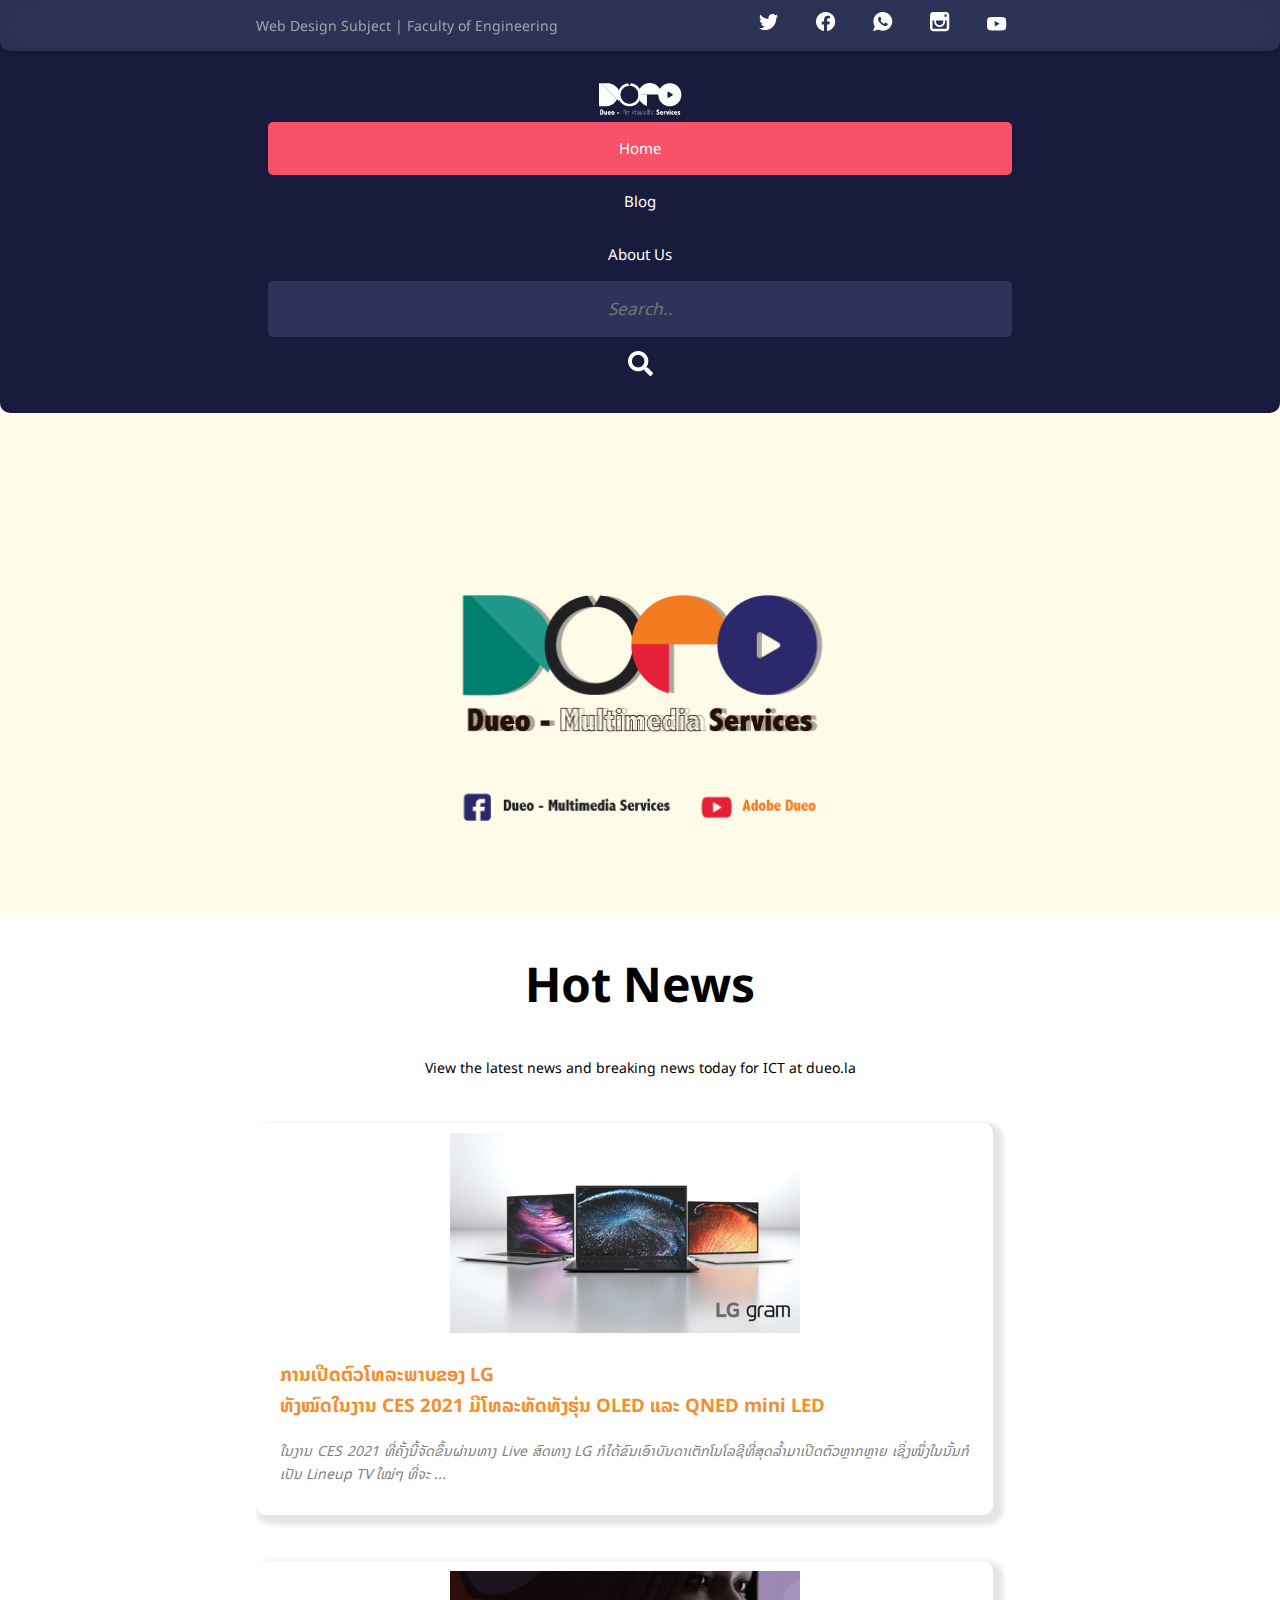
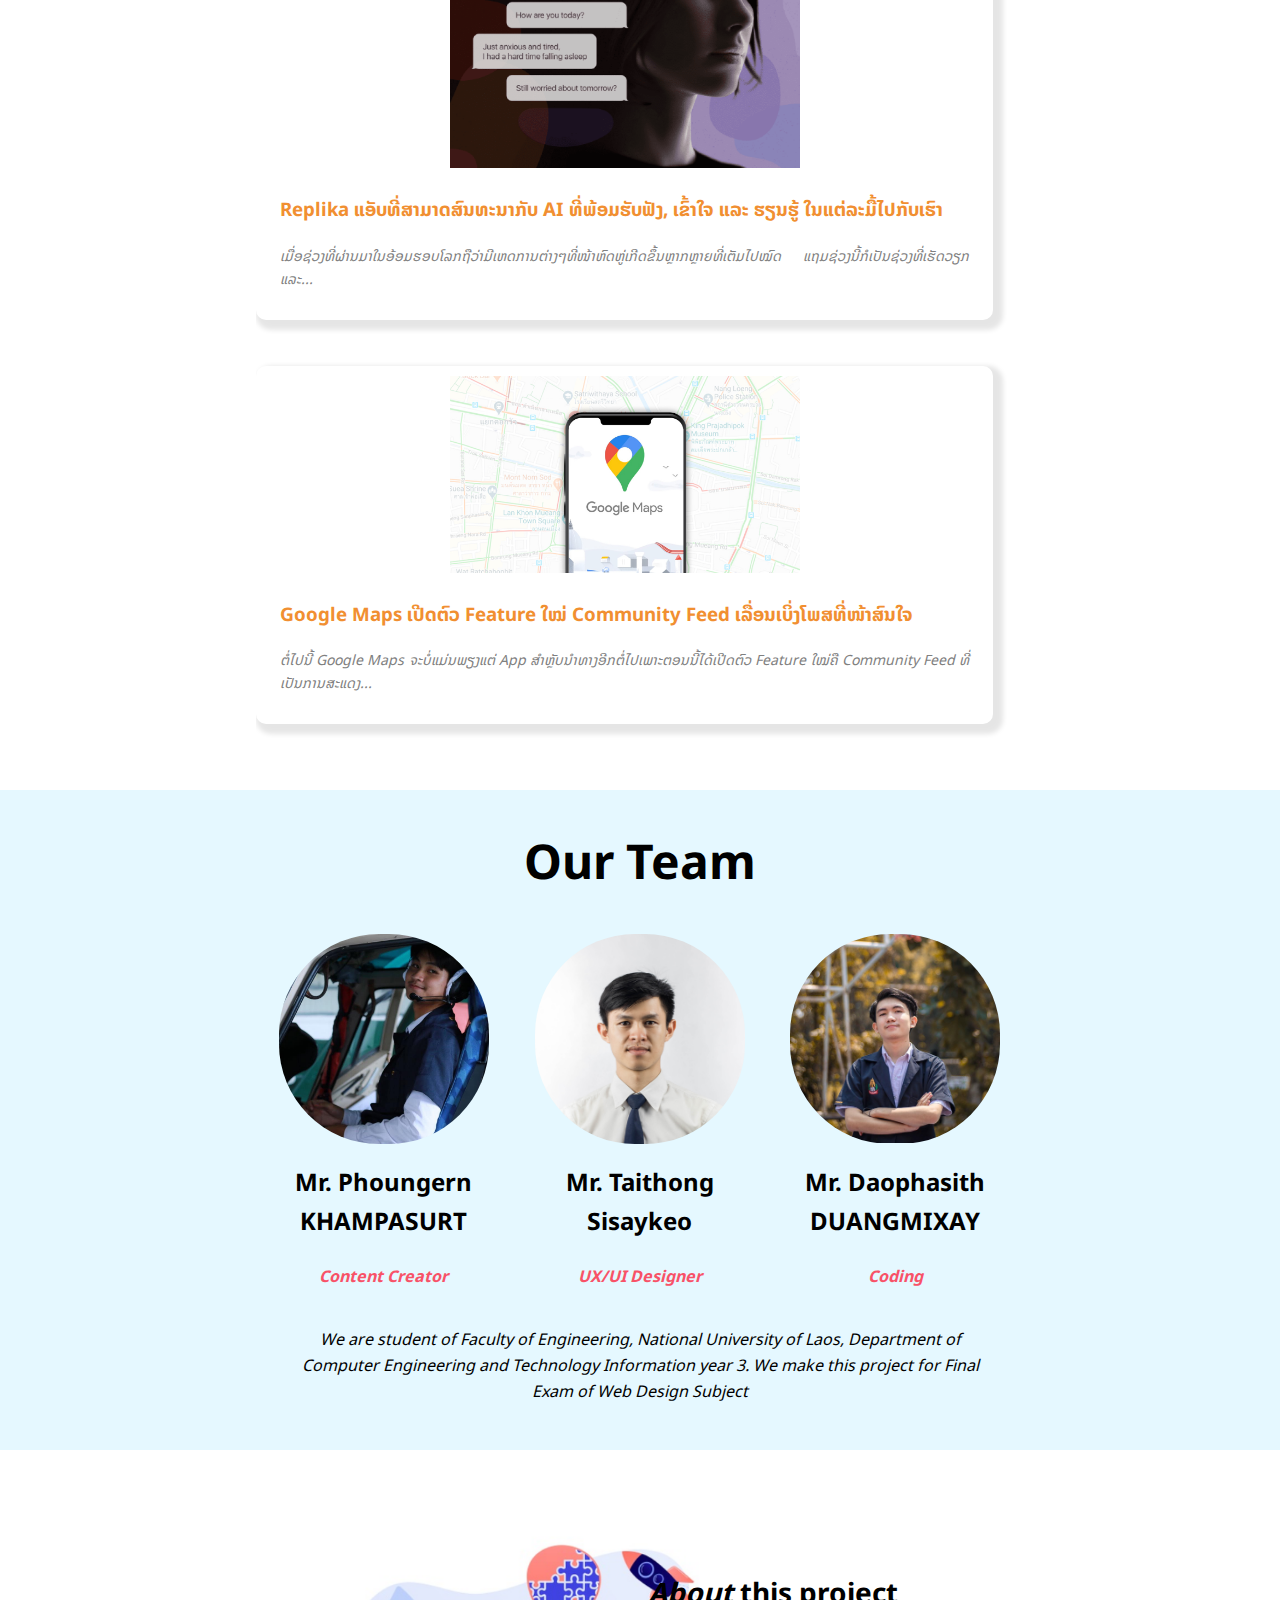
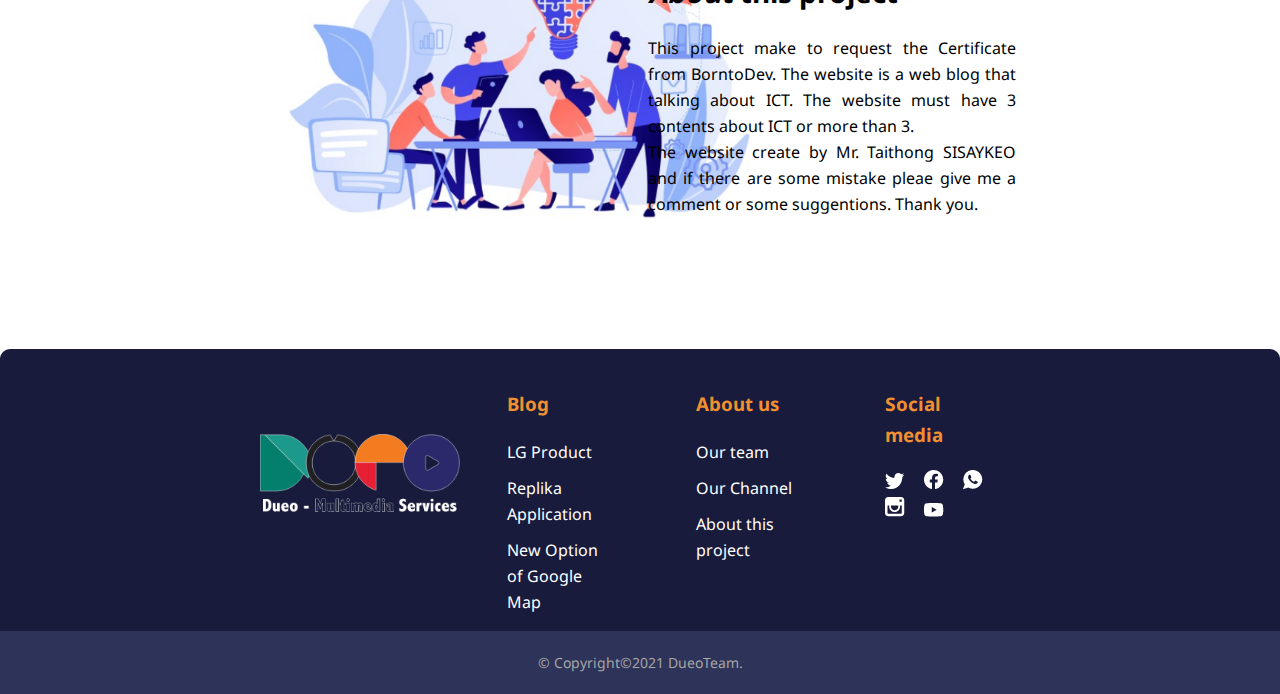
<file: Code/index.html>
<!DOCTYPE html>
<html lang="en">

<head>
    <meta charset="UTF-8">
    <meta name="viewport" content="width=device-width, initial-scale=1.0">
    <link rel="stylesheet" href="style.css">
    <title>Dueo Blog | Home</title>
</head>

<body>
    <header>
        <div class="fixed">
            <div class="container">
                <div class="title">
                    <p>Web Design Subject | Faculty of Engineering</p>
                </div>
                <div class="socail">
                    <ul>
                        <li><a href="https://twitter.com/AdobeDueo"><img src="img/twitter.png" alt=""></a></li>
                        <li><a href="https://www.facebook.com/DueoMS"><img src="img/facebook.png" alt=""></a></li>
                        <li><a href="https://wa.me/8562054891977 "><img src="img/whatsapp.png" alt=""></a></li>
                        <li><a href="https://www.instagram.com/adobe_dueo/"><img src="img/instagram.png" alt=""></a>
                        </li>
                        <li><a href="https://www.youtube.com/channel/UCWVNAHJ_U2uRtLgzEFkId3w"><img
                                    src="img/youtube.png" alt=""></a></li>
                    </ul>
                </div>
            </div>
        </div>
    </header>

    <div class="topnav">
        <div class="container">
            <div id="lg">
                <a href="index.html"><img src="img/LOGO.png" alt=""></a>
            </div>
            <a class="active" href="index.html">Home</a>
            <a href="blog.html">Blog</a>
            <a href="aboutUs.html">About Us</a>
            <div class="search-container">
                <form action="">
                    <input type="text" placeholder="Search.." name="search">
                    <button type="submit"><img src="img/search.png" alt=""></button>
                </form>
            </div>
        </div>
    </div>

    <section id="cover">
        <div class="container">

        </div>
    </section>

    <section class="Catalog">
        <div class="container">
            <div class="teamTitle">
                <h1>Hot News</h1>
                <p class="blogIntro">
                    View the latest news and breaking news today for ICT at dueo.la
                </p>
            </div>

            <div class="row">
                <div class="column">
                    <div class="card">
                        <div class="blogCover">
                            <img src="img/LG cover.jpg" alt="">
                        </div>
                        <div class="container_padding">
                            <a href="lg.html">
                                <h3>ການເປີດຕົວໂທລະພາບຂອງ LG <br> ທັງໝົດໃນງານ CES 2021 ມີໂທລະທັດທັງຮຸ່ນ OLED ແລະ QNED
                                    mini LED</h3>
                            </a>
                            <p>ໃນງານ CES 2021 ທີ່ຄັ້ງນີ້ຈັດຂຶ້ນຜ່ານທາງ Live ສົດທາງ LG
                                ກໍໄດ້ຂົນເອົາບັນດາເຕັກໂນໂລຊີທີ່ສຸດລ້ຳມາເປີດຕົວຫຼາກຫຼາຍ ເຊິ່ງໜຶ່ງໃນນັ້ນກໍເປັນ Lineup TV
                                ໃໝ່ໆ ທີ່ຈະ ...</p>
                        </div>
                    </div>
                </div>

                <div class="column">
                    <div class="card">
                        <div class="blogCover">
                            <img src="img/Replika.png" alt="">
                        </div>
                        <div class="container_padding">
                            <a href="replika.html">
                                <h3>Replika ແອັບທີ່ສາມາດສົນທະນາກັບ AI ທີ່ພ້ອມຮັບຟັງ, ເຂົ້າໃຈ ແລະ ຮຽນຮູ້
                                    ໃນແຕ່ລະມື້ໄປກັບເຮົາ</h3>
                            </a>
                            <p>ເມື່ອຊ່ວງທີ່ຜ່ານມາໃນອ້ອມຮອບໂລກຖືວ່າມີເຫດການຕ່າງໆທີ່ໜ້າຫົດຫູ່ເກີດຂຶ້ນຫຼາກຫຼາຍທີ່ເຕັມໄປໝົດ
                                ແຖມຊ່ວງນີ້ກໍເປັນຊ່ວງທີ່ເຮັດວຽກ ແລະ...</p>
                        </div>
                    </div>
                </div>

                <div class="column">
                    <div class="card">
                        <div class="blogCover">
                            <img src="img/google map.jpg" alt="">
                        </div>
                        <div class="container_padding">
                            <a href="map.html">
                                <h3>Google Maps ເປີດຕົວ Feature ໃໝ່ Community Feed ເລື່ອນເບິ່ງໂພສທີ່ໜ້າສົນໃຈ</h3>
                            </a>
                            <p>ຕໍ່ໄປນີ້ Google Maps ຈະບໍ່ແມ່ນພຽງແຕ່ App ສຳຫຼັບນຳທາງອີກຕໍ່ໄປເພາະຕອນນີ້ໄດ້ເປີດຕົວ Feature
                                ໃໝ່ຄື Community Feed ທີ່ເປັນການສະແດງ...</p>
                        </div>
                    </div>
                </div>

            </div>
        </div>
    </section>

    <section class="boxes" style="background-color: #E5F8FF;">
        <div class="container">
            <div class="teamTitle">
                <h1>Our Team</h1>
            </div>

            <div class="row">
                <div class="column">
                    <div class="card">
                        <div class="profilePicture">
                            <img src="img/Jay.jpg" alt="Jane" style="width:100%">
                        </div>
                        <div class="container_padding">
                            <h2>Mr. Phoungern KHAMPASURT</h2>
                            <h4>Content Creator</h4>
                        </div>
                    </div>
                </div>

                <div class="column">
                    <div class="card">
                        <div class="profilePicture">
                            <img src="img/IMG_6891.jpg" alt="Jane" style="width:100%">
                        </div>
                        <div class="container_padding">
                            <h2>Mr. Taithong Sisaykeo</h2>
                            <h4>UX/UI Designer</h4>
                        </div>
                    </div>
                </div>

                <div class="column">
                    <div class="card">
                        <div class="profilePicture">
                            <img src="img/Kong.jpg" alt="Jane" style="width:100%">
                        </div>
                        <div class="container_padding">
                            <h2>Mr. Daophasith DUANGMIXAY</h2>
                            <h4>Coding</h4>
                        </div>
                    </div>
                </div>

                <div class="introduceTeam">
                    <p>We are student of Faculty of Engineering, National University of Laos, Department of Computer
                        Engineering and Technology Information year 3. We make this project for Final Exam of Web Design
                        Subject</p>
                </div>

            </div>

        </div>

        <div class="aboutThisProject" style="background-color: #ffffff;">
            <div class="container">
                <div class="row">
                    <div class="column">
                        <div class="imgContent2">
                            <img src="img/Project.png" alt="" width="500px">
                        </div>
                    </div>

                    <div class="column">
                        <div class="textContent2">
                            <h1><i>About</i> this project</h1>
                            This project make to request the Certificate from BorntoDev. The website is a web blog that talking about ICT. The website must
                                have 3 contents about ICT or more than 3. <br>
                                The website create by Mr. Taithong SISAYKEO and if there are some mistake pleae
                                give me a comment or some suggentions. Thank you.</p>
                        </div>

                    </div>
                </div>
            </div>
        </div>

    </section>

    <footer>
        <div class="bottomnav">
            <div class="container">
                <div class="row">
                    <div class="column">
                        <a href="index.html"><img class="footerLogo" src="img/footer logo.png" alt="" width="200px"></a>
                    </div>

                    <div class="column">
                        <div class="footerMenu">
                            <div class="titleTopic">
                                <h3>Blog</h3>
                            </div>
                            <div class="topic">
                                <ul>
                                    <li><a href="lg.html">LG Product</a></li>
                                    <li><a href="replika.html">Replika Application</a></li>
                                    <li><a href="map.html">New Option of Google Map</a></li>
                                </ul>
                            </div>
                        </div>
                    </div>

                    <div class="column">
                        <div class="footerMenu">
                            <div class="titleTopic">
                                <h3>About us</h3>
                            </div>
                            <div class="topic">
                                <ul>
                                    <li><a href="aboutUs.html">Our team</a></li>
                                    <li><a href="aboutUs.html">Our Channel</a></li>
                                    <li><a href="aboutUs.html">About this project</a></li>
                                </ul>
                            </div>
                        </div>
                    </div>

                    <div class="column">
                        <div class="footerMenu">
                            <div class="titleTopic">
                                <h3>Social media</h3>
                            </div>
                            <div class="socail">
                                <ul>
                                    <li><a href="https://twitter.com/AdobeDueo"><img src="img/twitter.png" alt=""></a>
                                    </li>
                                    <li><a href="https://www.facebook.com/DueoMS"><img src="img/facebook.png"
                                                alt=""></a></li>
                                    <li><a href="https://wa.me/8562054891977 "><img src="img/whatsapp.png" alt=""></a>
                                    </li>
                                    <li><a href="https://www.instagram.com/adobe_dueo/"><img src="img/instagram.png"
                                                alt=""></a></li>
                                    <li><a href="https://www.youtube.com/channel/UCWVNAHJ_U2uRtLgzEFkId3w"><img
                                                src="img/youtube.png" alt=""></a></li>
                                </ul>
                            </div>
                        </div>
                    </div>
                </div>
            </div>
        </div>

        <div class="footer_under">
            <div class="copy">
                &copy; Copyright©2021 DueoTeam.
            </div>
        </div>
    </footer>

</body>

</html>
</file>
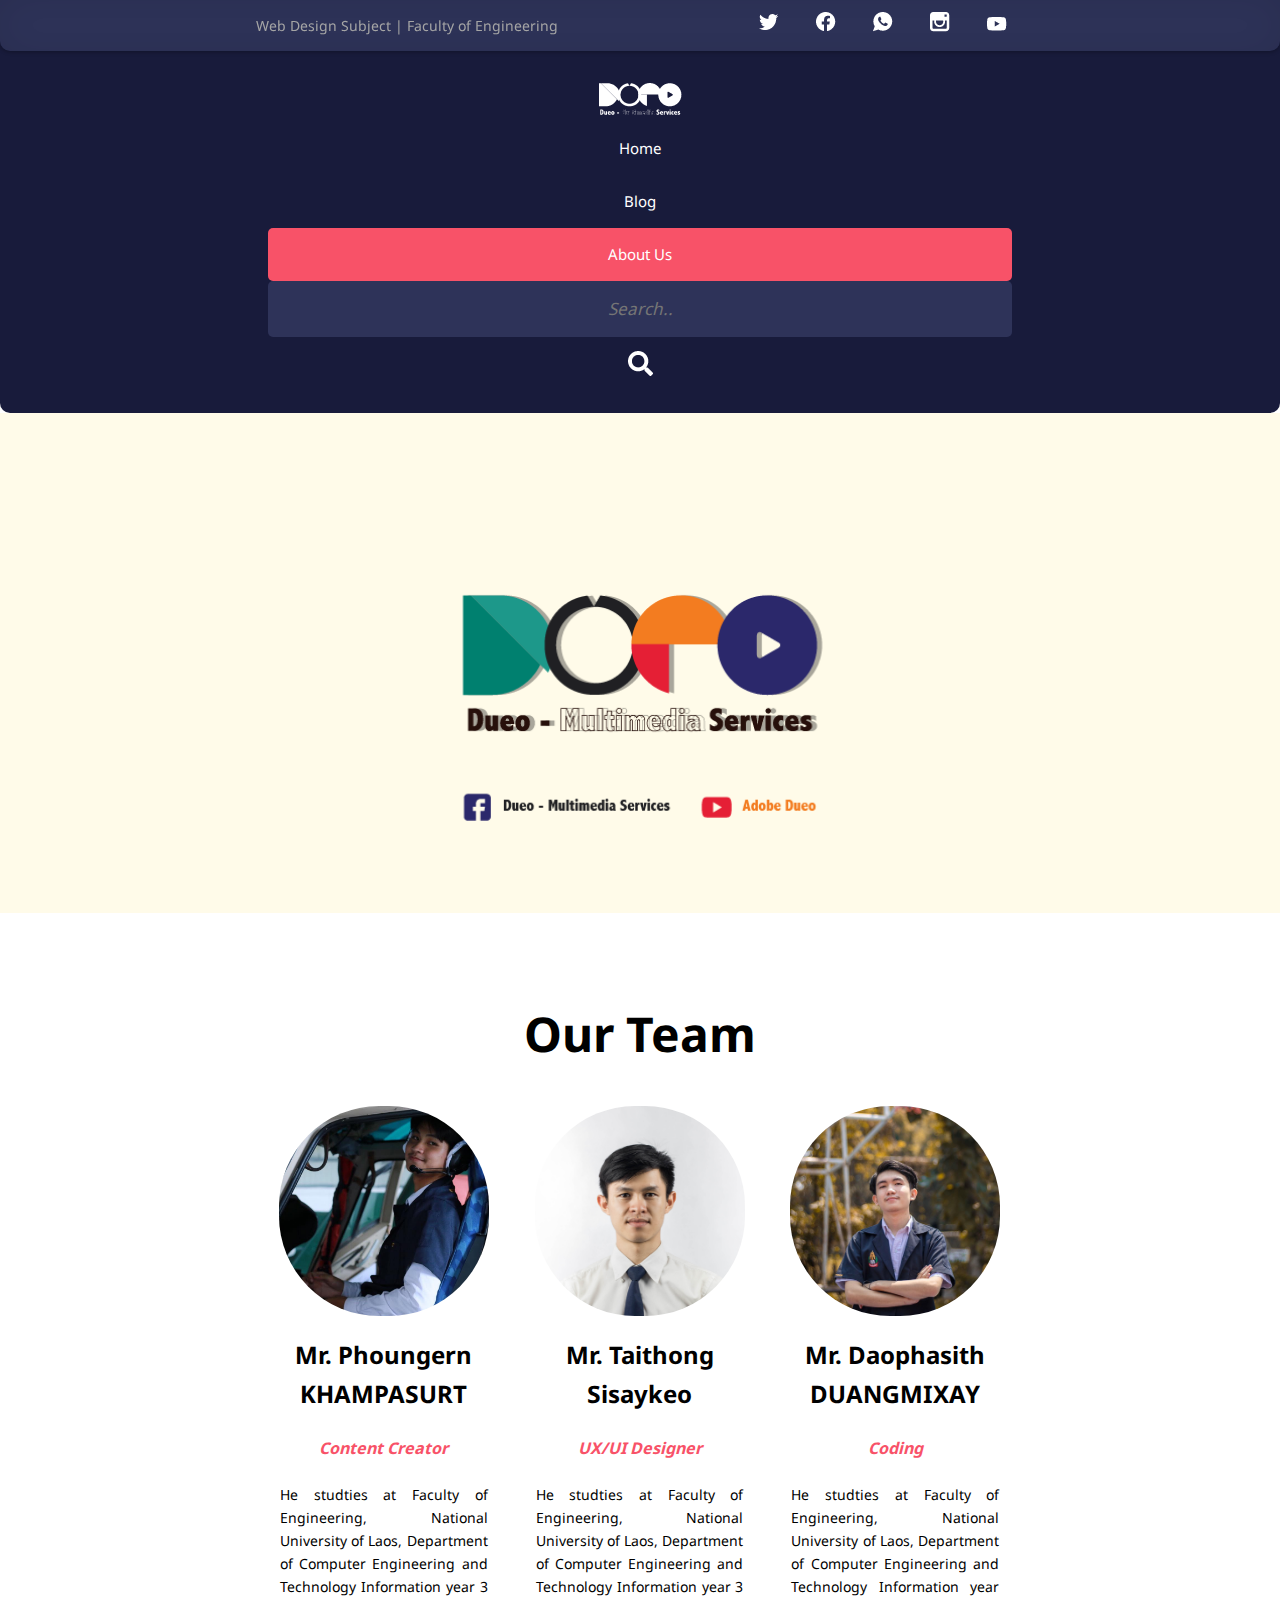
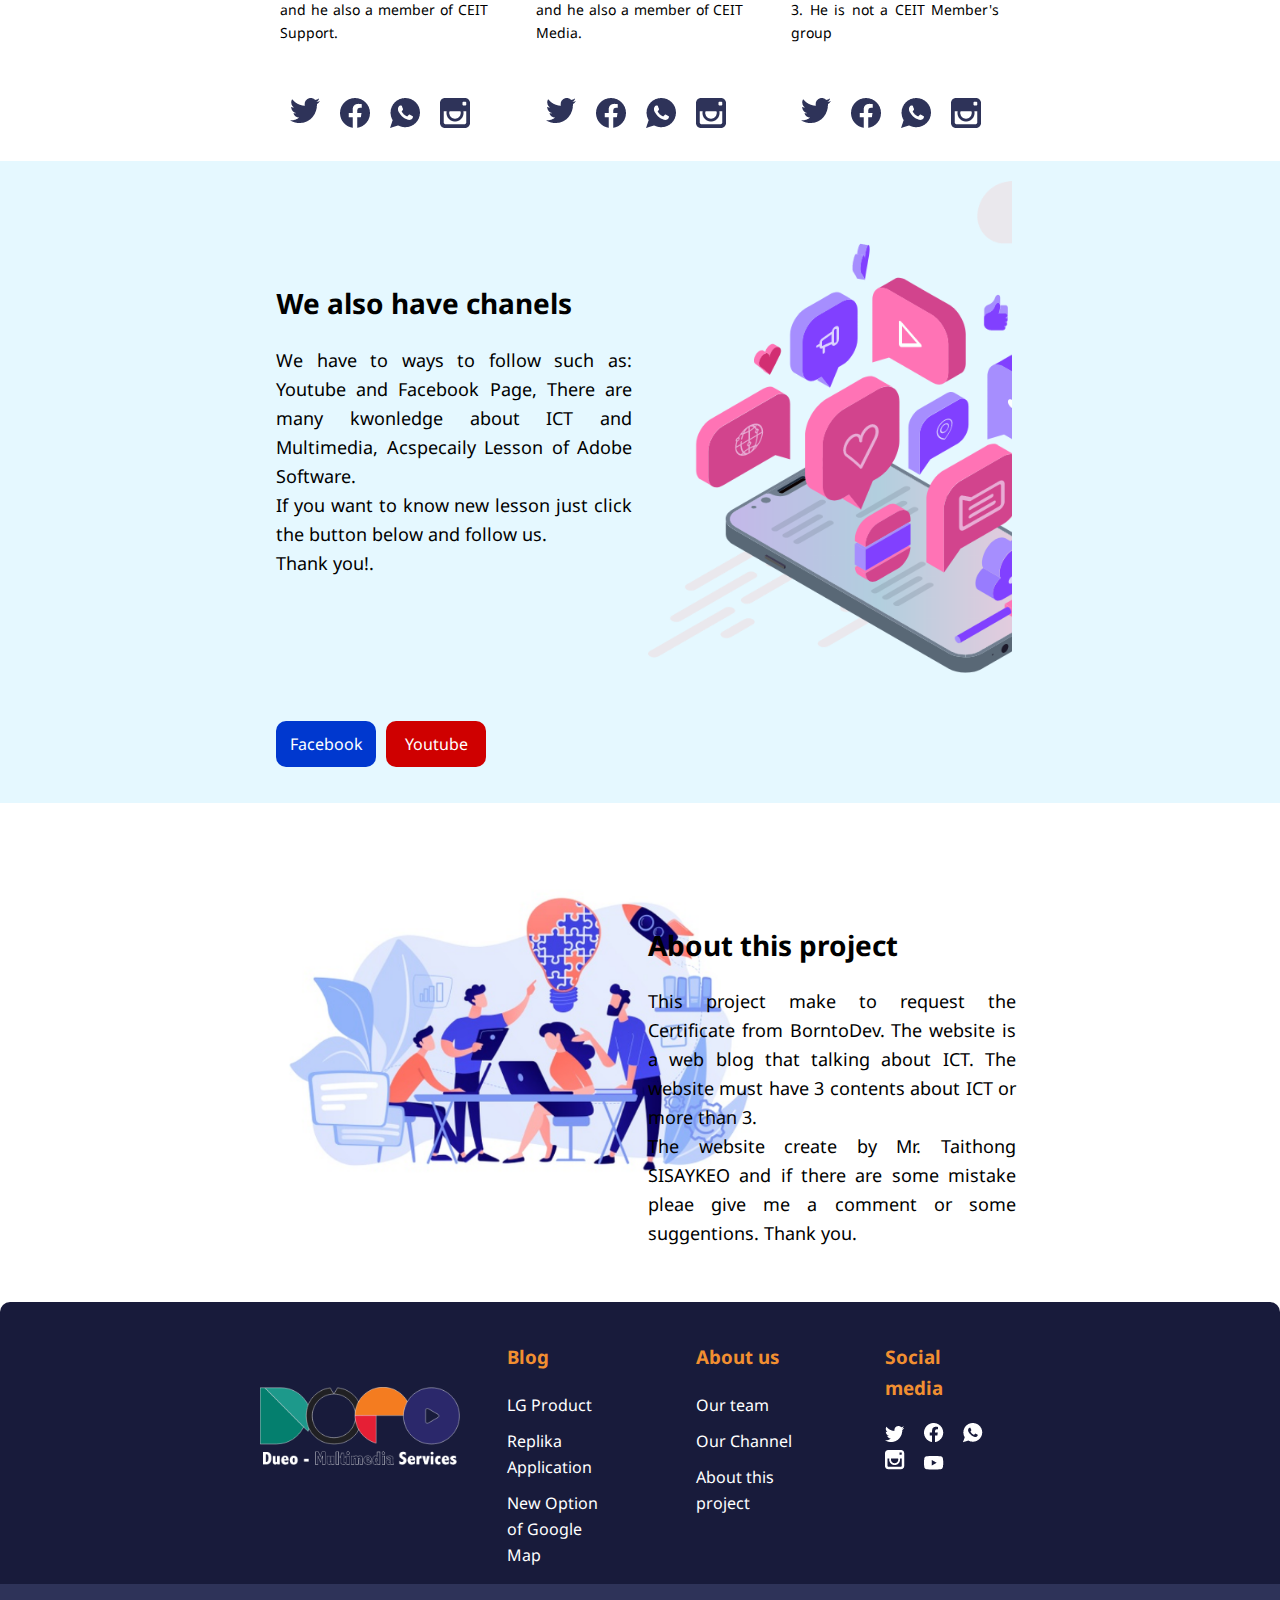
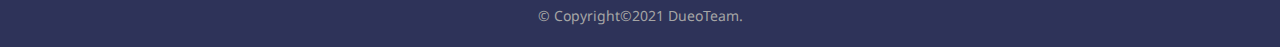
<file: Code/aboutUs.html>
<!DOCTYPE html>
<html lang="en">

<head>
    <meta charset="UTF-8">
    <meta name="viewport" content="width=device-width, initial-scale=1.0">
    <link rel="stylesheet" href="style.css">
    <title>Dueo Blog | About Us</title>
</head>

<body>
    <header>
        <div class="fixed">
            <div class="container">
                <div class="title">
                    <p>Web Design Subject | Faculty of Engineering</p>
                </div>
                <div class="socail">
                    <ul>
                        <li><a href="https://twitter.com/AdobeDueo"><img src="img/twitter.png" alt=""></a></li>
                        <li><a href="https://www.facebook.com/DueoMS"><img src="img/facebook.png" alt=""></a></li>
                        <li><a href="https://wa.me/8562054891977 "><img src="img/whatsapp.png" alt=""></a></li>
                        <li><a href="https://www.instagram.com/adobe_dueo/"><img src="img/instagram.png" alt=""></a>
                        </li>
                        <li><a href="https://www.youtube.com/channel/UCWVNAHJ_U2uRtLgzEFkId3w"><img
                                    src="img/youtube.png" alt=""></a></li>
                    </ul>
                </div>
            </div>
        </div>
    </header>

    <div class="topnav">
        <div class="container">
            <div id="lg">
                <a href="index.html"><img src="img/LOGO.png" alt=""></a>
            </div>
            <a href="index.html">Home</a>
            <a href="blog.html">Blog</a>
            <a class="active" href="aboutUs.html">About Us</a>
            <div class="search-container">
                <form action="">
                    <input type="text" placeholder="Search.." name="search">
                    <button type="submit"><img src="img/search.png" alt=""></button>
                </form>
            </div>
        </div>
    </div>

    <section id="cover">
        <div class="container">

        </div>
    </section>

    <section class="boxes">
        <div class="container">
            <div class="teamTitle">
                <h1>Our Team</h1>
            </div>

            <div class="row">
                <div class="column">
                    <div class="card">
                        <div class="profilePicture">
                            <img src="img/Jay.jpg" alt="Jane" style="width:100%">
                        </div>
                        <div class="container_padding">
                            <h2>Mr. Phoungern KHAMPASURT</h2>
                            <h4>Content Creator</h4>
                            <p>He studties at Faculty of Engineering, National University of Laos, Department of
                                Computer
                                Engineering and Technology Information year 3 and he also a member of CEIT Support.</p>

                            <div class="team_socail">
                                <ul>
                                    <li><a href="https://twitter.com/"><img src="img/twitter2.png" alt=""></a></li>
                                    <li><a href="https://www.facebook.com/ja.khampaserd"><img src="img/facebook2.png"
                                                alt=""></a></li>
                                    <li><a href="https://wa.me/56629953"><img src="img/whatsapp2.png" alt=""></a></li>
                                    <li><a href="https://www.instagram.com/"><img src="img/instagram2.png" alt=""></a>
                                    </li>
                                </ul>
                            </div>
                        </div>
                    </div>
                </div>

                <div class="column">
                    <div class="card">
                        <div class="profilePicture">
                            <img src="img/IMG_6891.jpg" alt="Jane" style="width:100%">
                        </div>
                        <div class="container_padding">
                            <h2>Mr. Taithong Sisaykeo</h2>
                            <h4>UX/UI Designer</h4>
                            <p>He studties at Faculty of Engineering, National University of Laos, Department of
                                Computer
                                Engineering and Technology Information year 3 and he also a member of CEIT Media.</p>

                            <div class="team_socail">
                                <ul>
                                    <li><a href="https://twitter.com/TSisaykeo"><img src="img/twitter2.png" alt=""></a>
                                    </li>
                                    <li><a href="https://www.facebook.com/profile.php?id=100011437790683"><img
                                                src="img/facebook2.png" alt=""></a></li>
                                    <li><a href="https://wa.me/8562054891977"><img src="img/whatsapp2.png" alt=""></a>
                                    </li>
                                    <li><a href="https://www.instagram.com/miiw.24_boyfriend/"><img
                                                src="img/instagram2.png" alt=""></a></li>
                                </ul>
                            </div>
                        </div>
                    </div>
                </div>

                <div class="column">
                    <div class="card">
                        <div class="profilePicture">
                            <img src="img/Kong.jpg" alt="Jane" style="width:100%">
                        </div>
                        <div class="container_padding">
                            <h2>Mr. Daophasith DUANGMIXAY</h2>
                            <h4>Coding</h4>
                            <p>He studties at Faculty of Engineering, National University of Laos, Department of
                                Computer
                                Engineering and Technology Information year 3. He is not a CEIT Member's group</p>

                            <div class="team_socail">
                                <ul>
                                    <li><a href="https://twitter.com/T"><img src="img/twitter2.png" alt=""></a></li>
                                    <li><a href="https://www.facebook.com/kore.daophasit"><img src="img/facebook2.png"
                                                alt=""></a></li>
                                    <li><a href="https://wa.me/8562058252830"><img src="img/whatsapp2.png" alt=""></a>
                                    </li>
                                    <li><a href="https://www.instagram.com/"><img src="img/instagram2.png" alt=""></a>
                                    </li>
                                </ul>
                            </div>
                        </div>
                    </div>
                </div>

            </div>

        </div>

        <div class="chanel">
            <div class="container">
                <div class="row">
                    <div class="column">
                        <div class="textContent">
                            <h1>We also have chanels</h1>
                            <p>We have to ways to follow such as: Youtube and Facebook Page, There are many kwonledge
                                about ICT and
                                Multimedia, Acspecaily Lesson of Adobe Software. <br> If you want to know new lesson
                                just click the
                                button below and follow us. <br> Thank you!.</p>

                            <div class="buttonCH">
                                <a class="facebookBT" href="https://www.facebook.com/DueoMS">Facebook</a>
                                <a class="YoutubeBT"
                                    href="https://www.youtube.com/channel/UCWVNAHJ_U2uRtLgzEFkId3w">Youtube</a>
                            </div>
                        </div>
                    </div>

                    <div class="column">
                        <div class="imgContent">
                            <img class="imgSize" src="img/chanel.png" alt="" width="500px">
                        </div>
                    </div>
                </div>
            </div>
        </div>

        <div class="aboutThisProject">
            <div class="container">
                <div class="row">
                    <div class="column">
                        <div class="imgContent2">
                            <img src="img/Project.png" alt="" width="500px">
                        </div>
                    </div>

                    <div class="column">
                        <div class="textContent2">
                            <h1>About this project</h1>
                            <p>This project make to request the Certificate from BorntoDev. The website is a web blog that talking about ICT. The website must
                                have 3 contents about ICT or more than 3. <br>
                                The website create by Mr. Taithong SISAYKEO and if there are some mistake pleae
                                give me a comment or some suggentions. Thank you.</p>
                        </div>

                    </div>
                </div>
            </div>
        </div>

    </section>

    <footer>
        <div class="bottomnav">
            <div class="container">
                <div class="row">
                    <div class="column">
                        <a href="index.html"><img class="footerLogo" src="img/footer logo.png" alt="" width="200px"></a>
                    </div>

                    <div class="column">
                        <div class="footerMenu">
                            <div class="titleTopic">
                                <h3>Blog</h3>
                            </div>
                            <div class="topic">
                                <ul>
                                    <li><a href="lg.html">LG Product</a></li>
                                    <li><a href="replika.html">Replika Application</a></li>
                                    <li><a href="map.html">New Option of Google Map</a></li>
                                </ul>
                            </div>
                        </div>
                    </div>

                    <div class="column">
                        <div class="footerMenu">
                            <div class="titleTopic">
                                <h3>About us</h3>
                            </div>
                            <div class="topic">
                                <ul>
                                    <li><a href="aboutUs.html">Our team</a></li>
                                    <li><a href="aboutUs.html">Our Channel</a></li>
                                    <li><a href="aboutUs.html">About this project</a></li>
                                </ul>
                            </div>
                        </div>
                    </div>

                    <div class="column">
                        <div class="footerMenu">
                            <div class="titleTopic">
                                <h3>Social media</h3>
                            </div>
                            <div class="socail">
                                <ul>
                                    <li><a href="https://twitter.com/AdobeDueo"><img src="img/twitter.png" alt=""></a>
                                    </li>
                                    <li><a href="https://www.facebook.com/DueoMS"><img src="img/facebook.png"
                                                alt=""></a></li>
                                    <li><a href="https://wa.me/8562054891977 "><img src="img/whatsapp.png" alt=""></a>
                                    </li>
                                    <li><a href="https://www.instagram.com/adobe_dueo/"><img src="img/instagram.png"
                                                alt=""></a></li>
                                    <li><a href="https://www.youtube.com/channel/UCWVNAHJ_U2uRtLgzEFkId3w"><img
                                                src="img/youtube.png" alt=""></a></li>
                                </ul>
                            </div>
                        </div>
                    </div>
                </div>
            </div>
        </div>

        <div class="footer_under">
            <div class="copy">
                &copy; Copyright©2021 DueoTeam.
            </div>
        </div>
    </footer>

</body>

</html>
</file>
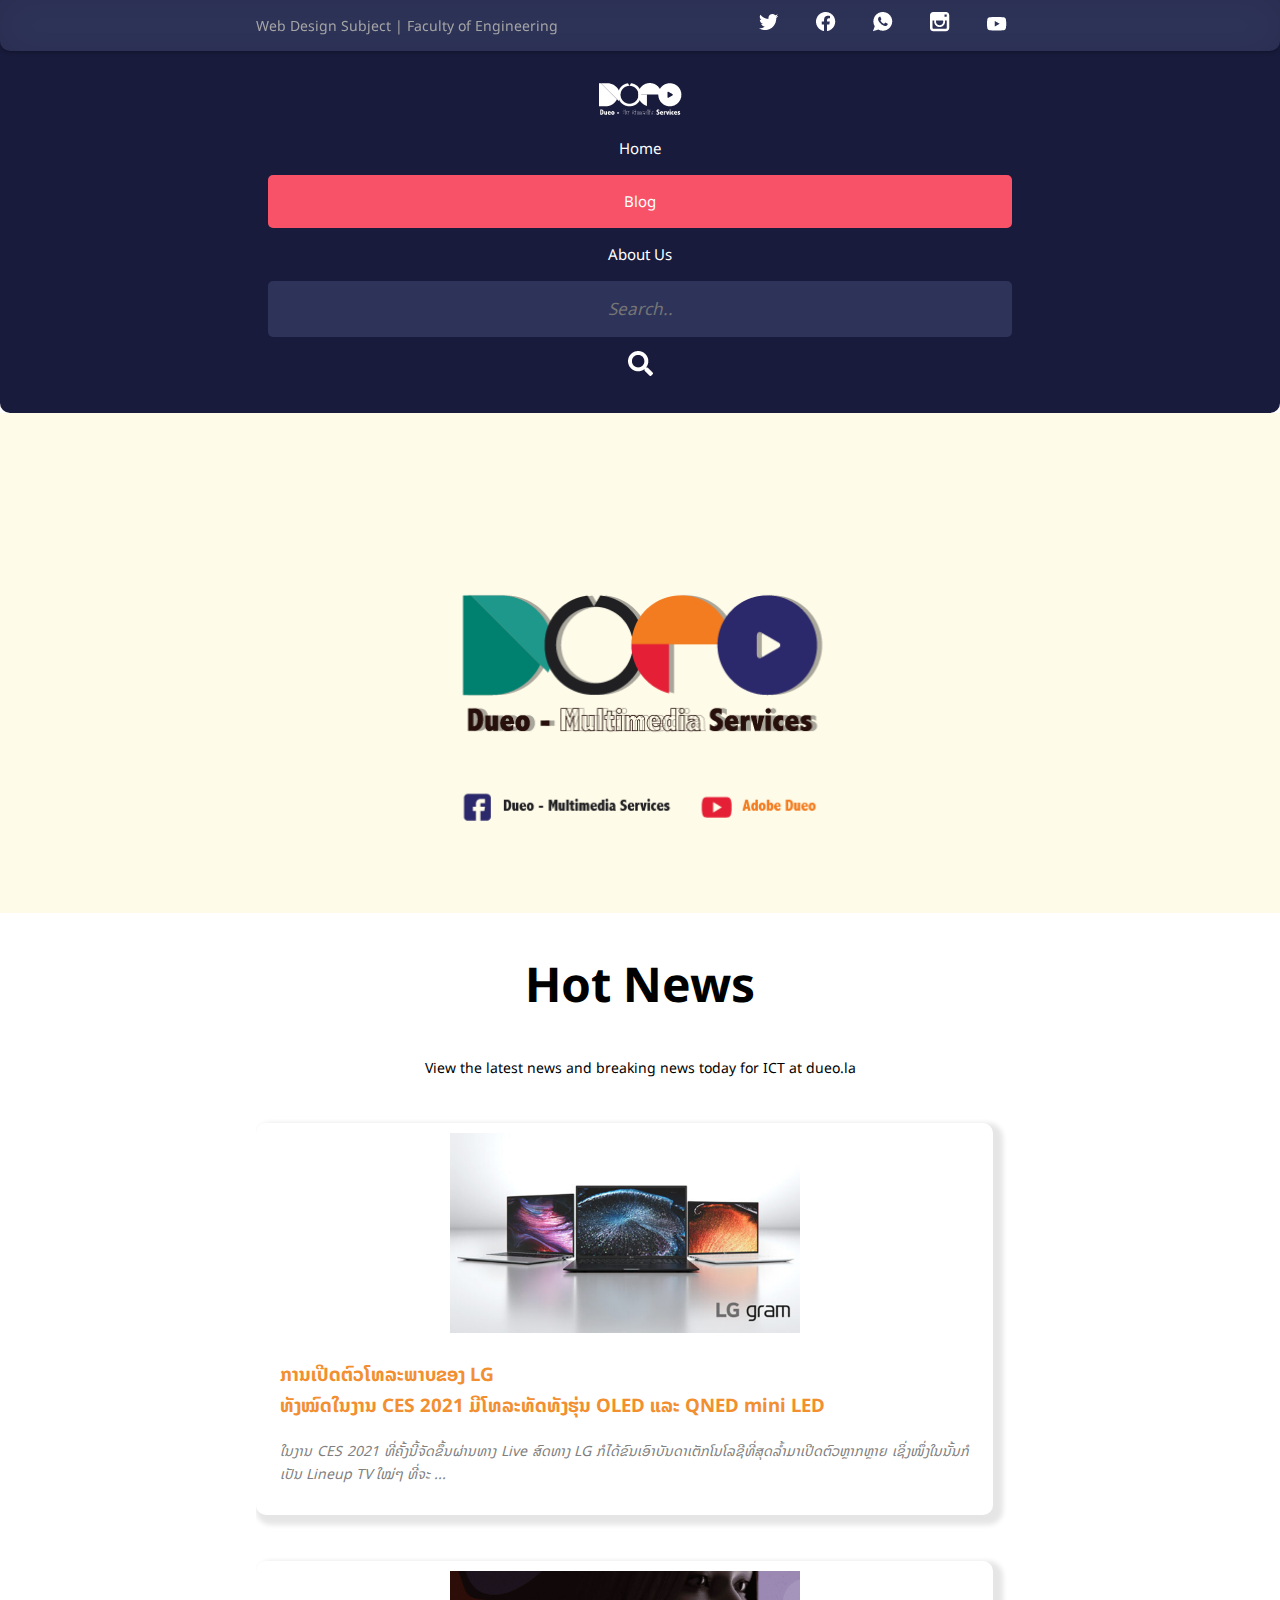
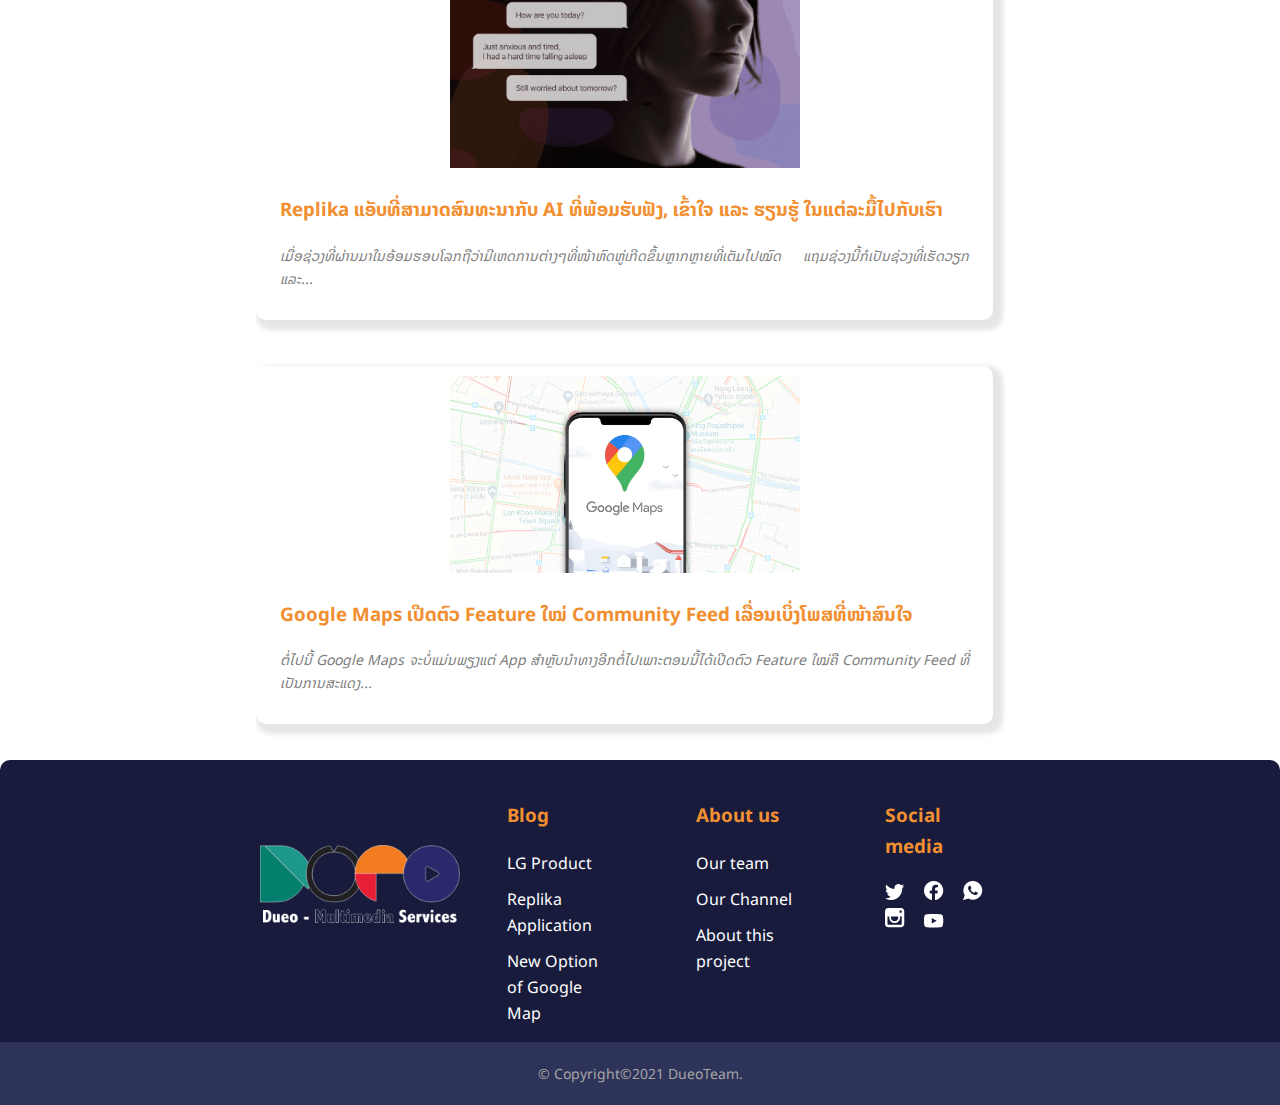
<file: Code/blog.html>
<!DOCTYPE html>
<html lang="en">

<head>
    <meta charset="UTF-8">
    <meta name="viewport" content="width=device-width, initial-scale=1.0">
    <link rel="stylesheet" href="style.css">
    <title>Dueo Blog | Blog</title>
</head>

<body>
    <header>
        <div class="fixed">
            <div class="container">
                <div class="title">
                    <p>Web Design Subject | Faculty of Engineering</p>
                </div>
                <div class="socail">
                    <ul>
                        <li><a href="https://twitter.com/AdobeDueo"><img src="img/twitter.png" alt=""></a></li>
                        <li><a href="https://www.facebook.com/DueoMS"><img src="img/facebook.png" alt=""></a></li>
                        <li><a href="https://wa.me/8562054891977 "><img src="img/whatsapp.png" alt=""></a></li>
                        <li><a href="https://www.instagram.com/adobe_dueo/"><img src="img/instagram.png" alt=""></a>
                        </li>
                        <li><a href="https://www.youtube.com/channel/UCWVNAHJ_U2uRtLgzEFkId3w"><img
                                    src="img/youtube.png" alt=""></a></li>
                    </ul>
                </div>
            </div>
        </div>
    </header>

    <div class="topnav">
        <div class="container">
            <div id="lg">
                <a href="index.html"><img src="img/LOGO.png" alt=""></a>
            </div>
            <a href="index.html">Home</a>
            <a class="active" href="blog.html">Blog</a>
            <a href="aboutUs.html">About Us</a>
            <div class="search-container">
                <form action="">
                    <input type="text" placeholder="Search.." name="search">
                    <button type="submit"><img src="img/search.png" alt=""></button>
                </form>
            </div>
        </div>
    </div>

    <section id="cover">
        <div class="container">

        </div>
    </section>

    <section class="Catalog">
        <div class="container">
            <div class="teamTitle">
                <h1>Hot News</h1>
                <p class="blogIntro">
                    View the latest news and breaking news today for ICT at dueo.la
                </p>
            </div>

            <div class="row">
                <div class="column">
                    <div class="card">
                        <div class="blogCover">
                            <img src="img/LG cover.jpg" alt="">
                        </div>
                        <div class="container_padding">
                            <a href="lg.html">
                                <h3>ການເປີດຕົວໂທລະພາບຂອງ LG <br> ທັງໝົດໃນງານ CES 2021 ມີໂທລະທັດທັງຮຸ່ນ OLED ແລະ QNED
                                    mini LED</h3>
                            </a>
                            <p>ໃນງານ CES 2021 ທີ່ຄັ້ງນີ້ຈັດຂຶ້ນຜ່ານທາງ Live ສົດທາງ LG
                                ກໍໄດ້ຂົນເອົາບັນດາເຕັກໂນໂລຊີທີ່ສຸດລ້ຳມາເປີດຕົວຫຼາກຫຼາຍ ເຊິ່ງໜຶ່ງໃນນັ້ນກໍເປັນ Lineup TV
                                ໃໝ່ໆ ທີ່ຈະ ...</p>
                        </div>
                    </div>
                </div>

                <div class="column">
                    <div class="card">
                        <div class="blogCover">
                            <img src="img/Replika.png" alt="">
                        </div>
                        <div class="container_padding">
                            <a href="replika.html">
                                <h3>Replika ແອັບທີ່ສາມາດສົນທະນາກັບ AI ທີ່ພ້ອມຮັບຟັງ, ເຂົ້າໃຈ ແລະ ຮຽນຮູ້
                                    ໃນແຕ່ລະມື້ໄປກັບເຮົາ</h3>
                            </a>
                            <p>ເມື່ອຊ່ວງທີ່ຜ່ານມາໃນອ້ອມຮອບໂລກຖືວ່າມີເຫດການຕ່າງໆທີ່ໜ້າຫົດຫູ່ເກີດຂຶ້ນຫຼາກຫຼາຍທີ່ເຕັມໄປໝົດ
                                ແຖມຊ່ວງນີ້ກໍເປັນຊ່ວງທີ່ເຮັດວຽກ ແລະ...</p>
                        </div>
                    </div>
                </div>

                <div class="column">
                    <div class="card">
                        <div class="blogCover">
                            <img src="img/google map.jpg" alt="">
                        </div>
                        <div class="container_padding">
                            <a href="map.html">
                                <h3>Google Maps ເປີດຕົວ Feature ໃໝ່ Community Feed ເລື່ອນເບິ່ງໂພສທີ່ໜ້າສົນໃຈ</h3>
                            </a>
                            <p>ຕໍ່ໄປນີ້ Google Maps ຈະບໍ່ແມ່ນພຽງແຕ່ App ສຳຫຼັບນຳທາງອີກຕໍ່ໄປເພາະຕອນນີ້ໄດ້ເປີດຕົວ Feature
                                ໃໝ່ຄື Community Feed ທີ່ເປັນການສະແດງ...</p>
                        </div>
                    </div>
                </div>

            </div>
        </div>
    </section>





    <footer>
        <div class="bottomnav">
            <div class="container">
                <div class="row">
                    <div class="column">
                        <a href="index.html"><img class="footerLogo" src="img/footer logo.png" alt="" width="200px"></a>
                    </div>

                    <div class="column">
                        <div class="footerMenu">
                            <div class="titleTopic">
                                <h3>Blog</h3>
                            </div>
                            <div class="topic">
                                <ul>
                                    <li><a href="lg.html">LG Product</a></li>
                                    <li><a href="replika.html">Replika Application</a></li>
                                    <li><a href="map.html">New Option of Google Map</a></li>
                                </ul>
                            </div>
                        </div>
                    </div>

                    <div class="column">
                        <div class="footerMenu">
                            <div class="titleTopic">
                                <h3>About us</h3>
                            </div>
                            <div class="topic">
                                <ul>
                                    <li><a href="aboutUs.html">Our team</a></li>
                                    <li><a href="aboutUs.html">Our Channel</a></li>
                                    <li><a href="aboutUs.html">About this project</a></li>
                                </ul>
                            </div>
                        </div>
                    </div>

                    <div class="column">
                        <div class="footerMenu">
                            <div class="titleTopic">
                                <h3>Social media</h3>
                            </div>
                            <div class="socail">
                                <ul>
                                    <li><a href="https://twitter.com/AdobeDueo"><img src="img/twitter.png" alt=""></a>
                                    </li>
                                    <li><a href="https://www.facebook.com/DueoMS"><img src="img/facebook.png"
                                                alt=""></a></li>
                                    <li><a href="https://wa.me/8562054891977 "><img src="img/whatsapp.png" alt=""></a>
                                    </li>
                                    <li><a href="https://www.instagram.com/adobe_dueo/"><img src="img/instagram.png"
                                                alt=""></a></li>
                                    <li><a href="https://www.youtube.com/channel/UCWVNAHJ_U2uRtLgzEFkId3w"><img
                                                src="img/youtube.png" alt=""></a></li>
                                </ul>
                            </div>
                        </div>
                    </div>
                </div>
            </div>
        </div>

        <div class="footer_under">
            <div class="copy">
                &copy; Copyright©2021 DueoTeam.
            </div>
        </div>
    </footer>

</body>

</html>
</file>
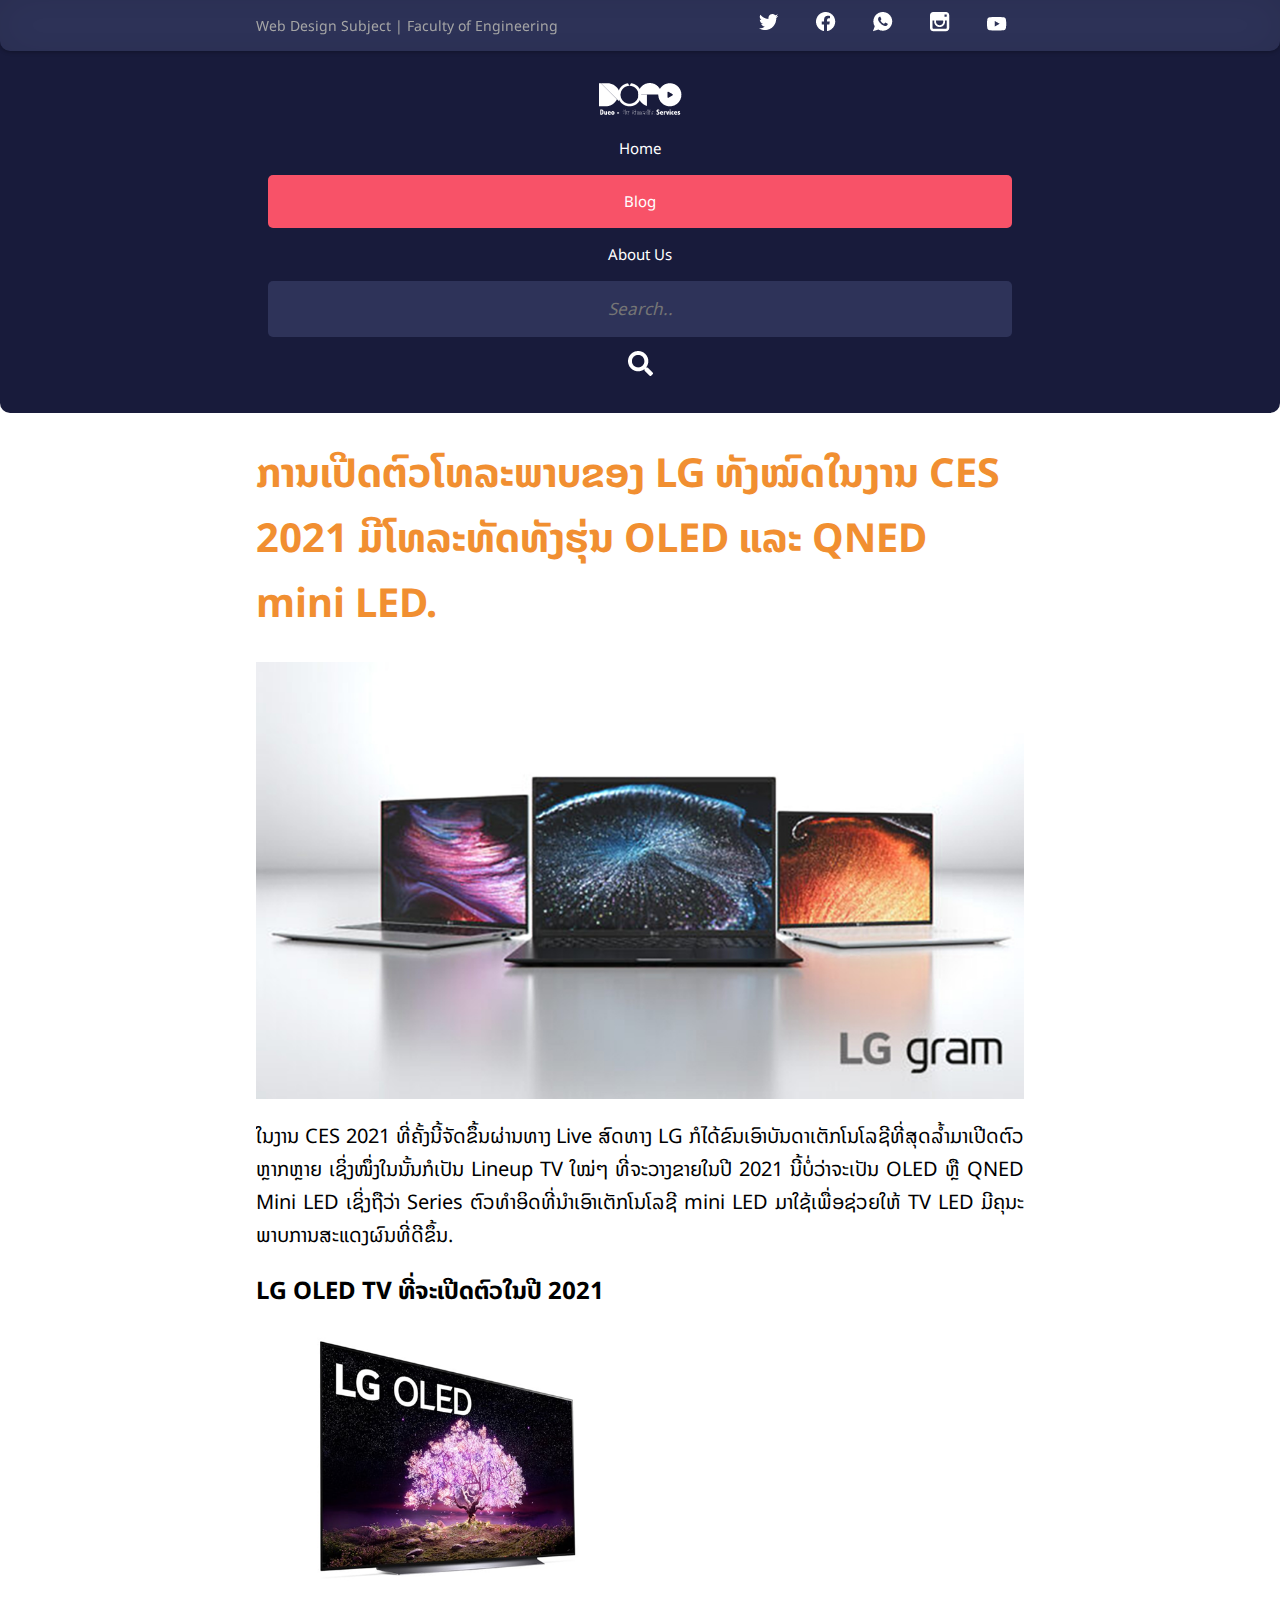
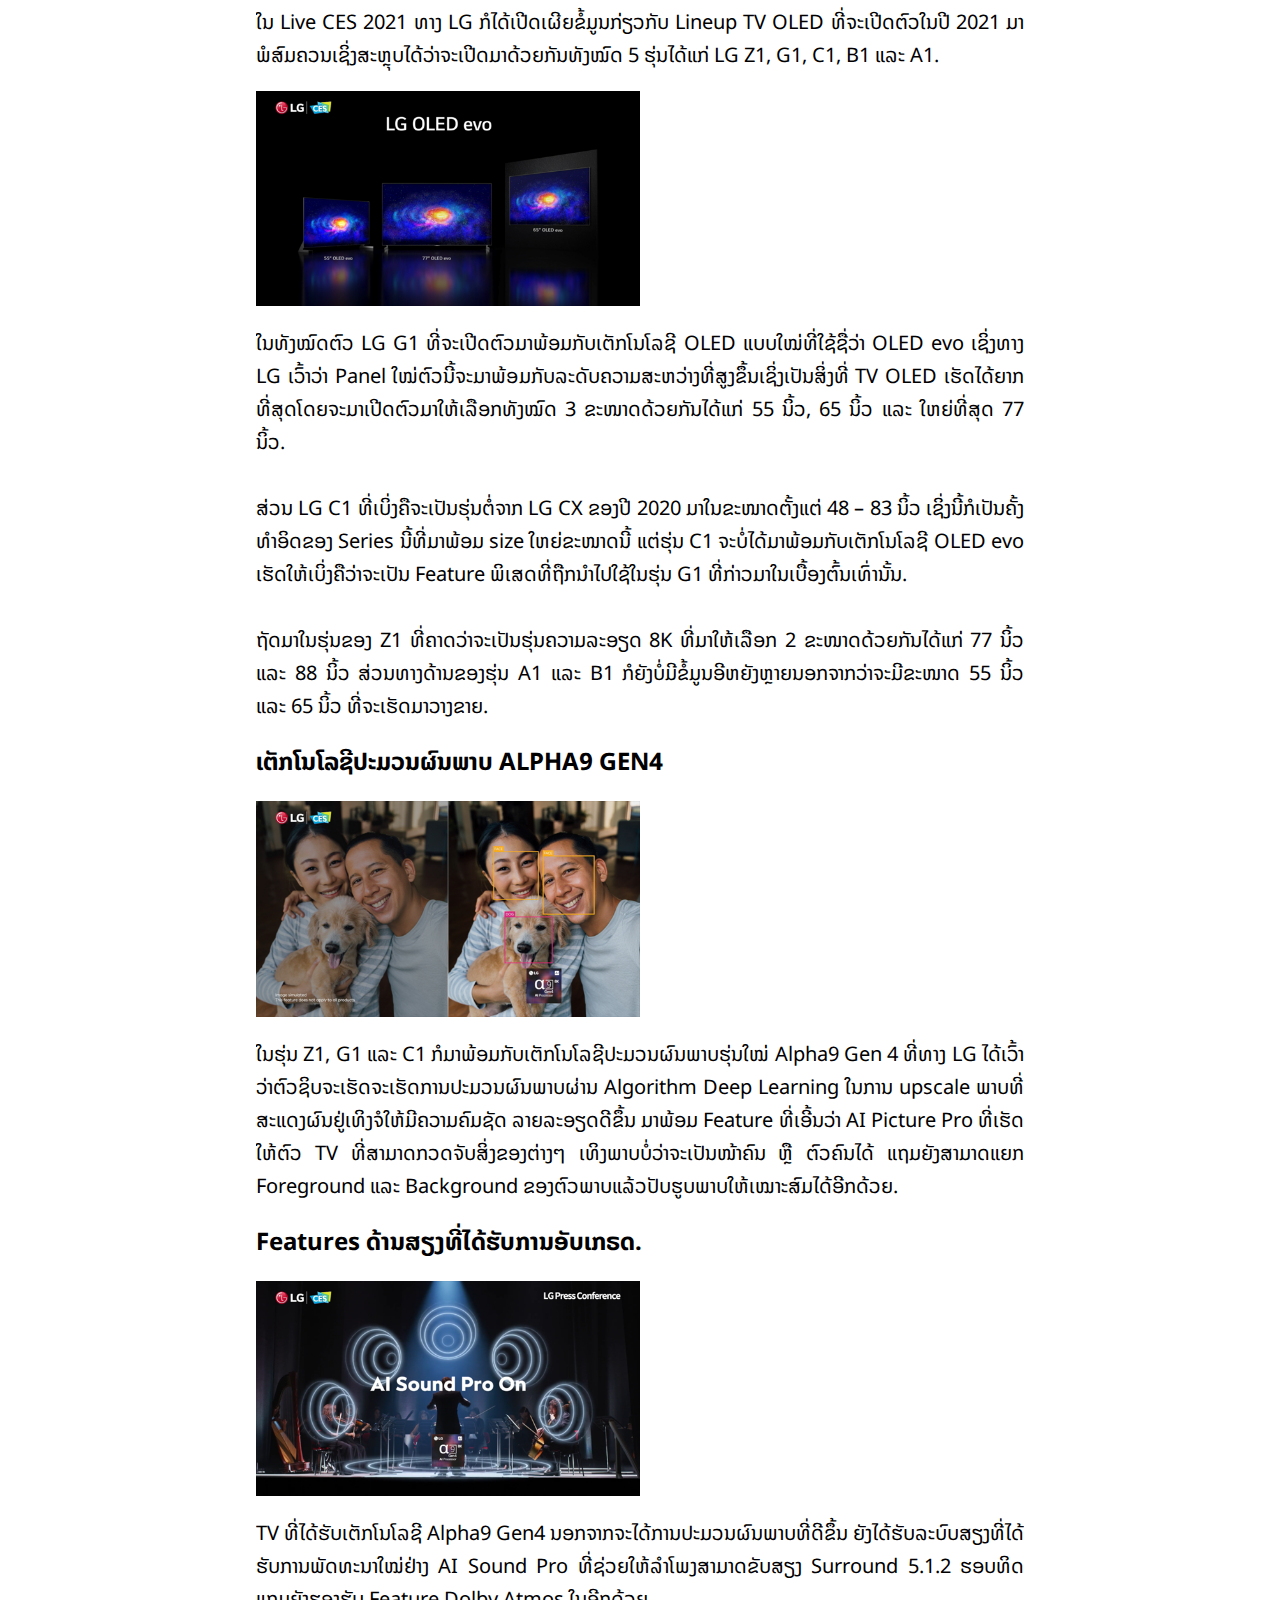
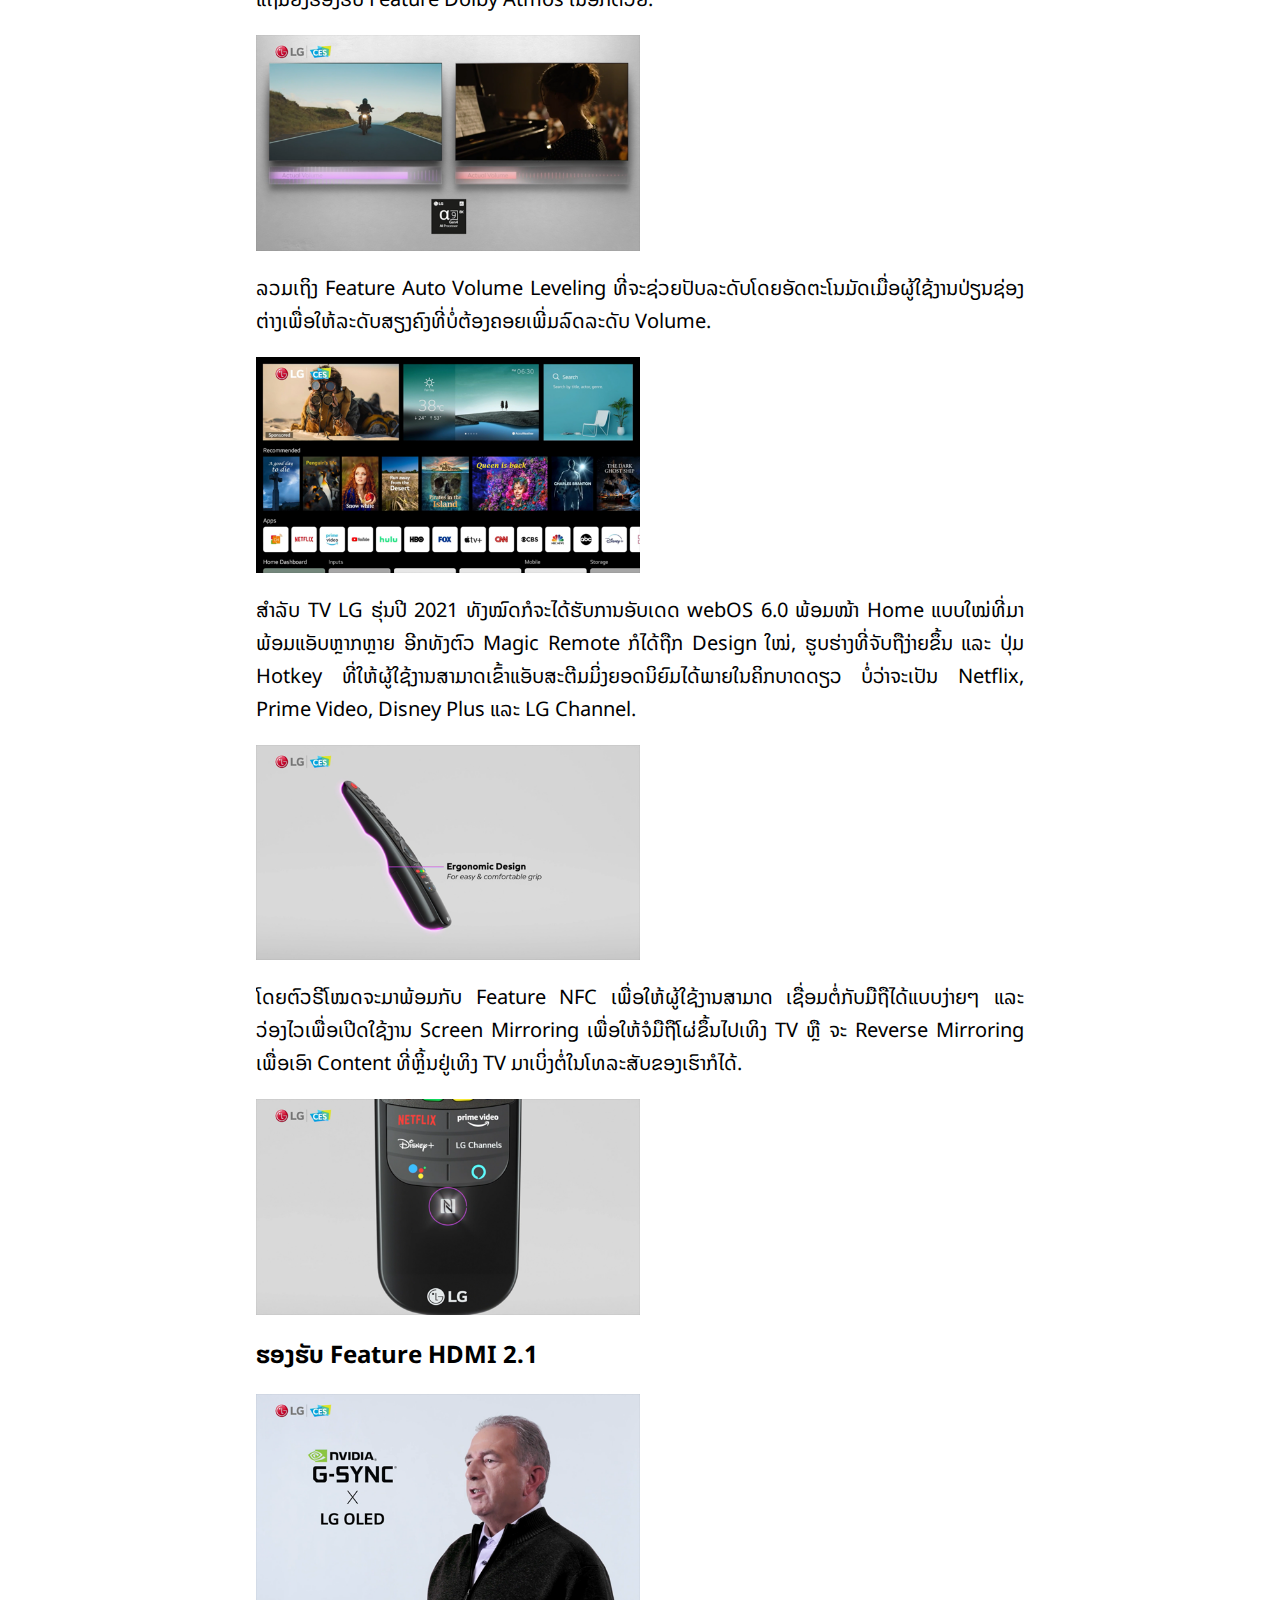
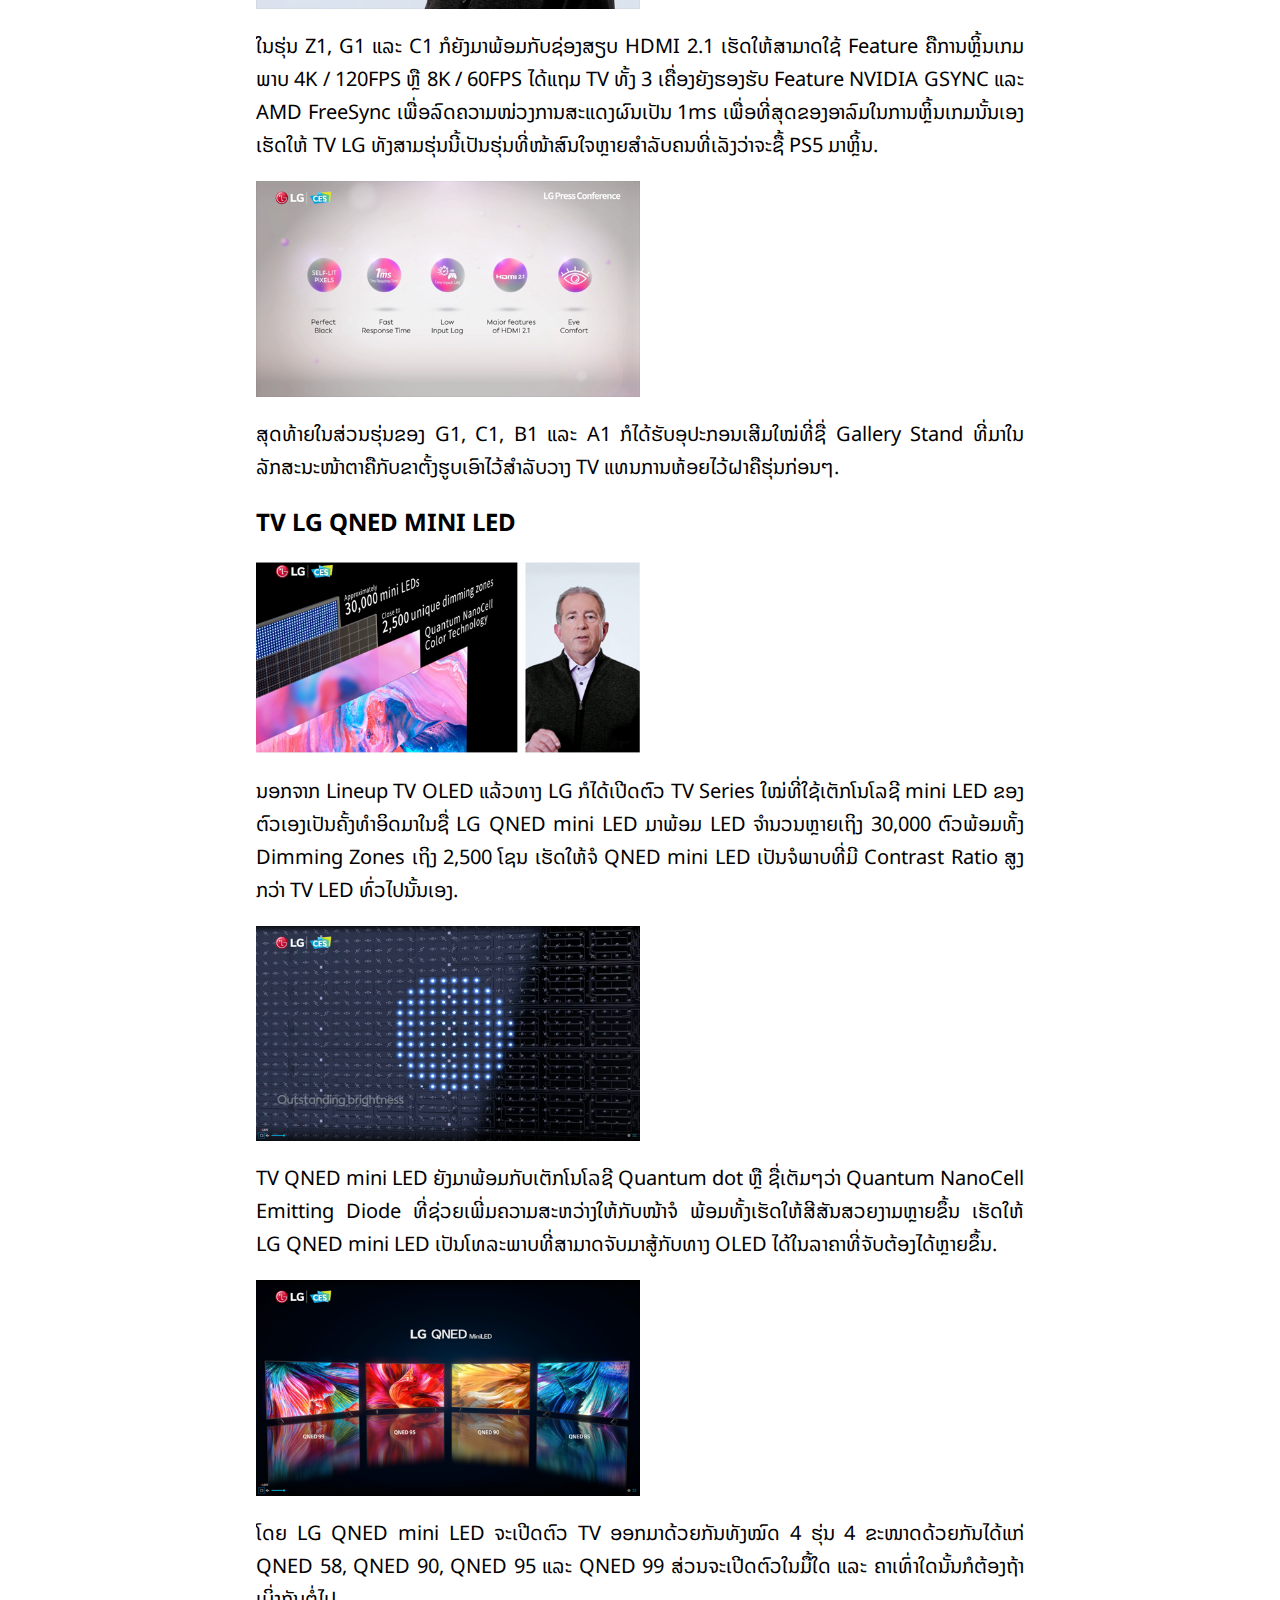
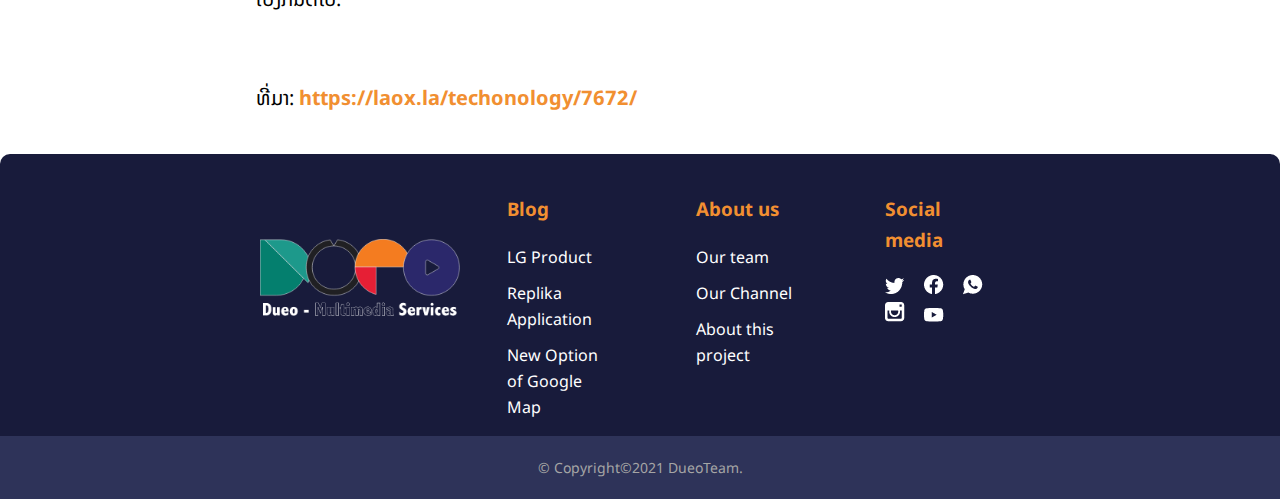
<file: Code/lg.html>
<!DOCTYPE html>
<html lang="en">

<head>
    <meta charset="UTF-8">
    <meta name="viewport" content="width=device-width, initial-scale=1.0">
    <link rel="stylesheet" href="style.css">
    <title>Dueo Blog | Blog</title>
</head>

<body>
    <header>
        <div class="fixed">
            <div class="container">
                <div class="title">
                    <p>Web Design Subject | Faculty of Engineering</p>
                </div>
                <div class="socail">
                    <ul>
                        <li><a href="https://twitter.com/AdobeDueo"><img src="img/twitter.png" alt=""></a></li>
                        <li><a href="https://www.facebook.com/DueoMS"><img src="img/facebook.png" alt=""></a></li>
                        <li><a href="https://wa.me/8562054891977 "><img src="img/whatsapp.png" alt=""></a></li>
                        <li><a href="https://www.instagram.com/adobe_dueo/"><img src="img/instagram.png" alt=""></a>
                        </li>
                        <li><a href="https://www.youtube.com/channel/UCWVNAHJ_U2uRtLgzEFkId3w"><img
                                    src="img/youtube.png" alt=""></a></li>
                    </ul>
                </div>
            </div>
        </div>
    </header>

    <div class="topnav">
        <div class="container">
            <div id="lg">
                <a href="index.html"><img src="img/LOGO.png" alt=""></a>
            </div>
            <a href="index.html">Home</a>
            <a class="active" href="blog.html">Blog</a>
            <a href="aboutUs.html">About Us</a>
            <div class="search-container">
                <form action="">
                    <input type="text" placeholder="Search.." name="search">
                    <button type="submit"><img src="img/search.png" alt=""></button>
                </form>
            </div>
        </div>
    </div>

    <section class="content">
        <div class="container">
            <div class="contentTitle">
                <h1>ການເປີດຕົວໂທລະພາບຂອງ LG ທັງໝົດໃນງານ CES 2021 ມີໂທລະທັດທັງຮຸ່ນ OLED ແລະ QNED
                    mini LED.</h1>
            </div>
            <div class="contentSub">
                <div class="contentImg">
                    <img src="img/LG cover.jpg" alt="">
                </div>
                <p>ໃນງານ CES 2021 ທີ່ຄັ້ງນີ້ຈັດຂຶ້ນຜ່ານທາງ Live ສົດທາງ LG
                    ກໍໄດ້ຂົນເອົາບັນດາເຕັກໂນໂລຊີທີ່ສຸດລ້ຳມາເປີດຕົວຫຼາກຫຼາຍ ເຊິ່ງໜຶ່ງໃນນັ້ນກໍເປັນ Lineup TV ໃໝ່ໆ
                    ທີ່ຈະວາງຂາຍໃນປີ 2021 ນີ້ບໍ່ວ່າຈະເປັນ OLED ຫຼື QNED Mini LED ເຊິ່ງຖືວ່າ Series
                    ຕົວທຳອິດທີ່ນຳເອົາເຕັກໂນໂລຊີ mini LED ມາໃຊ້ເພື່ອຊ່ວຍໃຫ້ TV LED ມີຄຸນະພາບການສະແດງຜົນທີ່ດີຂຶ້ນ.</p>
                <h2>LG OLED TV ທີ່ຈະເປີດຕົວໃນປີ 2021</h2>
                <div class="contentImg2">
                    <img src="img/lg oled.png" alt="">
                </div>
                <p>ໃນ Live CES 2021 ທາງ LG ກໍໄດ້ເປີດເຜີຍຂໍ້ມູນກ່ຽວກັບ Lineup TV OLED ທີ່ຈະເປີດຕົວໃນປີ 2021
                    ມາພໍສົມຄວນເຊິ່ງສະຫຼຸບໄດ້ວ່າຈະເປີດມາດ້ວຍກັນທັງໝົດ 5 ຮຸ່ນໄດ້ແກ່ LG Z1, G1, C1, B1 ແລະ A1.</p>
                <div class="contentImg2">
                    <img src="img/lg oled evo.png" alt="">
                </div>
                <p>
                    ໃນທັງໝົດຕົວ LG G1 ທີ່ຈະເປີດຕົວມາພ້ອມກັບເຕັກໂນໂລຊີ OLED ແບບໃໝ່ທີ່ໃຊ້ຊື່ວ່າ OLED evo ເຊິ່ງທາງ LG
                    ເວົ້າວ່າ Panel ໃໝ່ຕົວນີ້ຈະມາພ້ອມກັບລະດັບຄວາມສະຫວ່າງທີ່ສູງຂຶ້ນເຊິ່ງເປັນສິ່ງທີ່ TV OLED
                    ເຮັດໄດ້ຍາກທີ່ສຸດໂດຍຈະມາເປີດຕົວມາໃຫ້ເລືອກທັງໝົດ 3 ຂະໜາດດ້ວຍກັນໄດ້ແກ່ 55 ນິ້ວ, 65 ນິ້ວ ແລະ ໃຫຍ່ທີ່ສຸດ
                    77 ນິ້ວ. <br><br>

                    ສ່ວນ LG C1 ທີ່ເບິ່ງຄືຈະເປັນຮຸ່ນຕໍ່ຈາກ LG CX ຂອງປີ 2020 ມາໃນຂະໜາດຕັ້ງແຕ່ 48 – 83 ນິ້ວ
                    ເຊິ່ງນີ້ກໍເປັນຄັ້ງທຳອິດຂອງ Series ນີ້ທີ່ມາພ້ອມ size ໃຫຍ່ຂະໜາດນີ້ ແຕ່ຮຸ່ນ C1
                    ຈະບໍ່ໄດ້ມາພ້ອມກັບເຕັກໂນໂລຊີ OLED evo ເຮັດໃຫ້ເບິ່ງຄືວ່າຈະເປັນ Feature ພິເສດທີ່ຖືກນຳໄປໃຊ້ໃນຮຸ່ນ G1
                    ທີ່ກ່າວມາໃນເບື້ອງຕົ້ນເທົ່ານັ້ນ. <br><br>

                    ຖັດມາໃນຮຸ່ນຂອງ Z1 ທີ່ຄາດວ່າຈະເປັນຮຸ່ນຄວາມລະອຽດ 8K ທີ່ມາໃຫ້ເລືອກ 2 ຂະໜາດດ້ວຍກັນໄດ້ແກ່ 77 ນິ້ວ ແລະ 88
                    ນິ້ວ ສ່ວນທາງດ້ານຂອງຮຸ່ນ A1 ແລະ B1 ກໍຍັງບໍ່ມີຂໍ້ມູນອີຫຍັງຫຼາຍນອກຈາກວ່າຈະມີຂະໜາດ 55 ນິ້ວ ແລະ 65 ນິ້ວ
                    ທີ່ຈະເຮັດມາວາງຂາຍ.
                    <br>
                </p>

                <h2>ເຕັກໂນໂລຊີປະມວນຜົນພາບ ALPHA9 GEN4</h2>
                <div class="contentImg2">
                    <img src="img/lg ces.png" alt="">
                </div>
                <p>ໃນຮຸ່ນ Z1, G1 ແລະ C1 ກໍມາພ້ອມກັບເຕັກໂນໂລຊີປະມວນຜົນພາບຮຸ່ນໃໝ່ Alpha9 Gen 4 ທີ່ທາງ LG
                    ໄດ້ເວົ້າວ່າຕົວຊິບຈະເຮັດຈະເຮັດການປະມວນຜົນພາບຜ່ານ Algorithm Deep Learning ໃນການ upscale
                    ພາບທີ່ສະແດງຜົນຢູ່ເທິງຈໍໃຫ້ມີຄວາມຄົມຊັດ ລາຍລະອຽດດີຂຶ້ນ ມາພ້ອມ Feature ທີ່ເອີ້ນວ່າ AI Picture Pro
                    ທີ່ເຮັດໃຫ້ຕົວ TV ທີ່ສາມາດກວດຈັບສິ່ງຂອງຕ່າງໆ ເທິງພາບບໍ່ວ່າຈະເປັນໜ້າຄົນ ຫຼື ຕົວຄົນໄດ້ ແຖມຍັງສາມາດແຍກ
                    Foreground ແລະ Background ຂອງຕົວພາບແລ້ວປັບຮູບພາບໃຫ້ເໝາະສົມໄດ້ອີກດ້ວຍ.</p>
                <h2>Features ດ້ານສຽງທີ່ໄດ້ຮັບການອັບເກຣດ.</h2>
                <div class="contentImg2">
                    <img src="img/lg all sound pro on.png" alt="">
                </div>
                <p>TV ທີ່ໄດ້ຮັບເຕັກໂນໂລຊີ Alpha9 Gen4 ນອກຈາກຈະໄດ້ການປະມວນຜົນພາບທີ່ດີຂຶ້ນ
                    ຍັງໄດ້ຮັບລະບົບສຽງທີ່ໄດ້ຮັບການພັດທະນາໃໝ່ຢ່າງ AI Sound Pro ທີ່ຊ່ວຍໃຫ້ລຳໂພງສາມາດຂັບສຽງ Surround 5.1.2
                    ຮອບທິດແຖມຍັງຮອງຮັບ Feature Dolby Atmos ໃນອີກດ້ວຍ.</p>
                <div class="contentImg2">
                    <img src="img/lg ces2.png" alt="">
                </div>
                <p>ລວມເຖິງ Feature Auto Volume Leveling
                    ທີ່ຈະຊ່ວຍປັບລະດັບໂດຍອັດຕະໂນມັດເມື່ອຜູ້ໃຊ້ງານປ່ຽນຊ່ອງຕ່າງເພື່ອໃຫ້ລະດັບສຽງຄົງທີ່ບໍ່ຕ້ອງຄອຍເພີ່ມລົດລະດັບ
                    Volume.</p>
                <div class="contentImg2">
                    <img src="img/lg ces3.png" alt="">
                </div>
                <p>ສຳລັບ TV LG ຮຸ່ນປີ 2021 ທັງໝົດກໍຈະໄດ້ຮັບການອັບເດດ webOS 6.0 ພ້ອມໜ້າ Home ແບບໃໝ່ທີ່ມາພ້ອມແອັບຫຼາກຫຼາຍ
                    ອີກທັງຕົວ Magic Remote ກໍໄດ້ຖືກ Design ໃໝ່, ຮູບຮ່າງທີ່ຈັບຖືງ່າຍຂຶ້ນ ແລະ ປຸ່ມ Hotkey
                    ທີ່ໃຫ້ຜູ້ໃຊ້ງານສາມາດເຂົ້າແອັບສະຕີມມິ່ງຍອດນິຍົມໄດ້ພາຍໃນຄິກບາດດຽວ ບໍ່ວ່າຈະເປັນ Netflix, Prime Video,
                    Disney Plus ແລະ LG Channel.</p>
                <div class="contentImg2">
                    <img src="img/lg ces4.png" alt="">
                </div>
                <p>ໂດຍຕົວຣີໂໝດຈະມາພ້ອມກັບ Feature NFC ເພື່ອໃຫ້ຜູ້ໃຊ້ງານສາມາດ ເຊື່ອມຕໍ່ກັບມືຖືໄດ້ແບບງ່າຍໆ ແລະ
                    ວ່ອງໄວເພື່ອເປີດໃຊ້ງານ Screen Mirroring ເພື່ອໃຫ້ຈໍມືຖືໂຜ່ຂຶ້ນໄປເທິງ TV ຫຼື ຈະ Reverse Mirroring
                    ເພື່ອເອົາ Content ທີ່ຫຼິ້ນຢູ່ເທິງ TV ມາເບິ່ງຕໍ່ໃນໂທລະສັບຂອງເຮົາກໍໄດ້.</p>
                <div class="contentImg2">
                    <img src="img/lg ces5.png" alt="">
                </div>
                <h2>ຮອງຮັບ Feature HDMI 2.1</h2>
                <div class="contentImg2">
                    <img src="img/lg ces6.png" alt="">
                </div>
                <p>ໃນຮຸ່ນ Z1, G1 ແລະ C1 ກໍຍັງມາພ້ອມກັບຊ່ອງສຽບ HDMI 2.1 ເຮັດໃຫ້ສາມາດໃຊ້ Feature ຄືການຫຼິ້ນເກມພາບ 4K /
                    120FPS ຫຼື 8K / 60FPS ໄດ້ແຖມ TV ທັ້ງ 3 ເຄື່ອງຍັງຮອງຮັບ Feature NVIDIA GSYNC ແລະ AMD FreeSync
                    ເພື່ອລົດຄວາມໜ່ວງການສະແດງຜົນເປັນ 1ms ເພື່ອທີ່ສຸດຂອງອາລົມໃນການຫຼິ້ນເກມນັ້ນເອງເຮັດໃຫ້ TV LG
                    ທັງສາມຮຸ່ນນີ້ເປັນຮຸ່ນທີ່ໜ້າສົນໃຈຫຼາຍສຳລັບຄນທີ່ເລັງວ່າຈະຊື້ PS5 ມາຫຼິ້ນ.</p>
                <div class="contentImg2">
                    <img src="img/lg ces7.png" alt="">
                </div>
                <p>ສຸດທ້າຍໃນສ່ວນຮຸ່ນຂອງ G1, C1, B1 ແລະ A1 ກໍໄດ້ຮັບອຸປະກອນເສີມໃໝ່ທີ່ຊື່ Gallery Stand
                    ທີ່ມາໃນລັກສະນະໜ້າຕາຄືກັບຂາຕັ້ງຮູບເອົາໄວ້ສຳລັບວາງ TV ແທນການຫ້ອຍໄວ້ຝາຄືຮຸ່ນກ່ອນໆ.</p>
                <h2>TV LG QNED MINI LED</h2>
                <div class="contentImg2">
                    <img src="img/lg ces8.png" alt="">
                </div>
                <p>ນອກຈາກ Lineup TV OLED ແລ້ວທາງ LG ກໍໄດ້ເປີດຕົວ TV Series ໃໝ່ທີ່ໃຊ້ເຕັກໂນໂລຊີ mini LED
                    ຂອງຕົວເອງເປັນຄັ້ງທຳອິດມາໃນຊື່ LG QNED mini LED ມາພ້ອມ LED ຈຳນວນຫຼາຍເຖິງ 30,000 ຕົວພ້ອມທັ້ງ Dimming
                    Zones ເຖິງ 2,500 ໂຊນ ເຮັດໃຫ້ຈໍ QNED mini LED ເປັນຈໍພາບທີ່ມີ Contrast Ratio ສູງກວ່າ TV LED
                    ທົ່ວໄປນັ້ນເອງ.</p>
                <div class="contentImg2">
                    <img src="img/lg ces9.png" alt="">
                </div>
                <p>TV QNED mini LED ຍັງມາພ້ອມກັບເຕັກໂນໂລຊີ Quantum dot ຫຼື ຊື່ເຕັມໆວ່າ Quantum NanoCell Emitting Diode
                    ທີ່ຊ່ວຍເພີ່ມຄວາມສະຫວ່າງໃຫ້ກັບໜ້າຈໍ ພ້ອມທັ້ງເຮັດໃຫ້ສີສັນສວຍງາມຫຼາຍຂຶ້ນ ເຮັດໃຫ້ LG QNED mini LED
                    ເປັນໂທລະພາບທີ່ສາມາດຈັບມາສູ້ກັບທາງ OLED ໄດ້ໃນລາຄາທີ່ຈັບຕ້ອງໄດ້ຫຼາຍຂຶ້ນ. </p>
                <div class="contentImg2">
                    <img src="img/lg ces10.png" alt="">
                </div>
                <p>ໂດຍ LG QNED mini LED ຈະເປີດຕົວ TV ອອກມາດ້ວຍກັນທັງໝົດ 4 ຮຸ່ນ 4 ຂະໜາດດ້ວຍກັນໄດ້ແກ່ QNED 58, QNED 90,
                    QNED 95 ແລະ QNED 99 ສ່ວນຈະເປີດຕົວໃນມື້ໃດ ແລະ ຄາເທົ່າໃດນັ້ນກໍຕ້ອງຖ້າເບິ່ງກັນຕໍ່ໄປ.</p><br>
                    <p>ທີ່ມາ: <a href="https://laox.la/techonology/7672/"><b>https://laox.la/techonology/7672/</b></a></p>
            </div>
        </div>
    </section>





    <footer>
        <div class="bottomnav">
            <div class="container">
                <div class="row">
                    <div class="column">
                        <a href="index.html"><img class="footerLogo" src="img/footer logo.png" alt="" width="200px"></a>
                    </div>

                    <div class="column">
                        <div class="footerMenu">
                            <div class="titleTopic">
                                <h3>Blog</h3>
                            </div>
                            <div class="topic">
                                <ul>
                                    <li><a href="lg.html">LG Product</a></li>
                                    <li><a href="replika.html">Replika Application</a></li>
                                    <li><a href="map.html">New Option of Google Map</a></li>
                                </ul>
                            </div>
                        </div>
                    </div>

                    <div class="column">
                        <div class="footerMenu">
                            <div class="titleTopic">
                                <h3>About us</h3>
                            </div>
                            <div class="topic">
                                <ul>
                                    <li><a href="aboutUs.html">Our team</a></li>
                                    <li><a href="aboutUs.html">Our Channel</a></li>
                                    <li><a href="aboutUs.html">About this project</a></li>
                                </ul>
                            </div>
                        </div>
                    </div>

                    <div class="column">
                        <div class="footerMenu">
                            <div class="titleTopic">
                                <h3>Social media</h3>
                            </div>
                            <div class="socail">
                                <ul>
                                    <li><a href="https://twitter.com/AdobeDueo"><img src="img/twitter.png" alt=""></a>
                                    </li>
                                    <li><a href="https://www.facebook.com/DueoMS"><img src="img/facebook.png"
                                                alt=""></a></li>
                                    <li><a href="https://wa.me/8562054891977 "><img src="img/whatsapp.png" alt=""></a>
                                    </li>
                                    <li><a href="https://www.instagram.com/adobe_dueo/"><img src="img/instagram.png"
                                                alt=""></a></li>
                                    <li><a href="https://www.youtube.com/channel/UCWVNAHJ_U2uRtLgzEFkId3w"><img
                                                src="img/youtube.png" alt=""></a></li>
                                </ul>
                            </div>
                        </div>
                    </div>
                </div>
            </div>
        </div>

        <div class="footer_under">
            <div class="copy">
                &copy; Copyright©2021 DueoTeam.
            </div>
        </div>
    </footer>

</body>

</html>
</file>
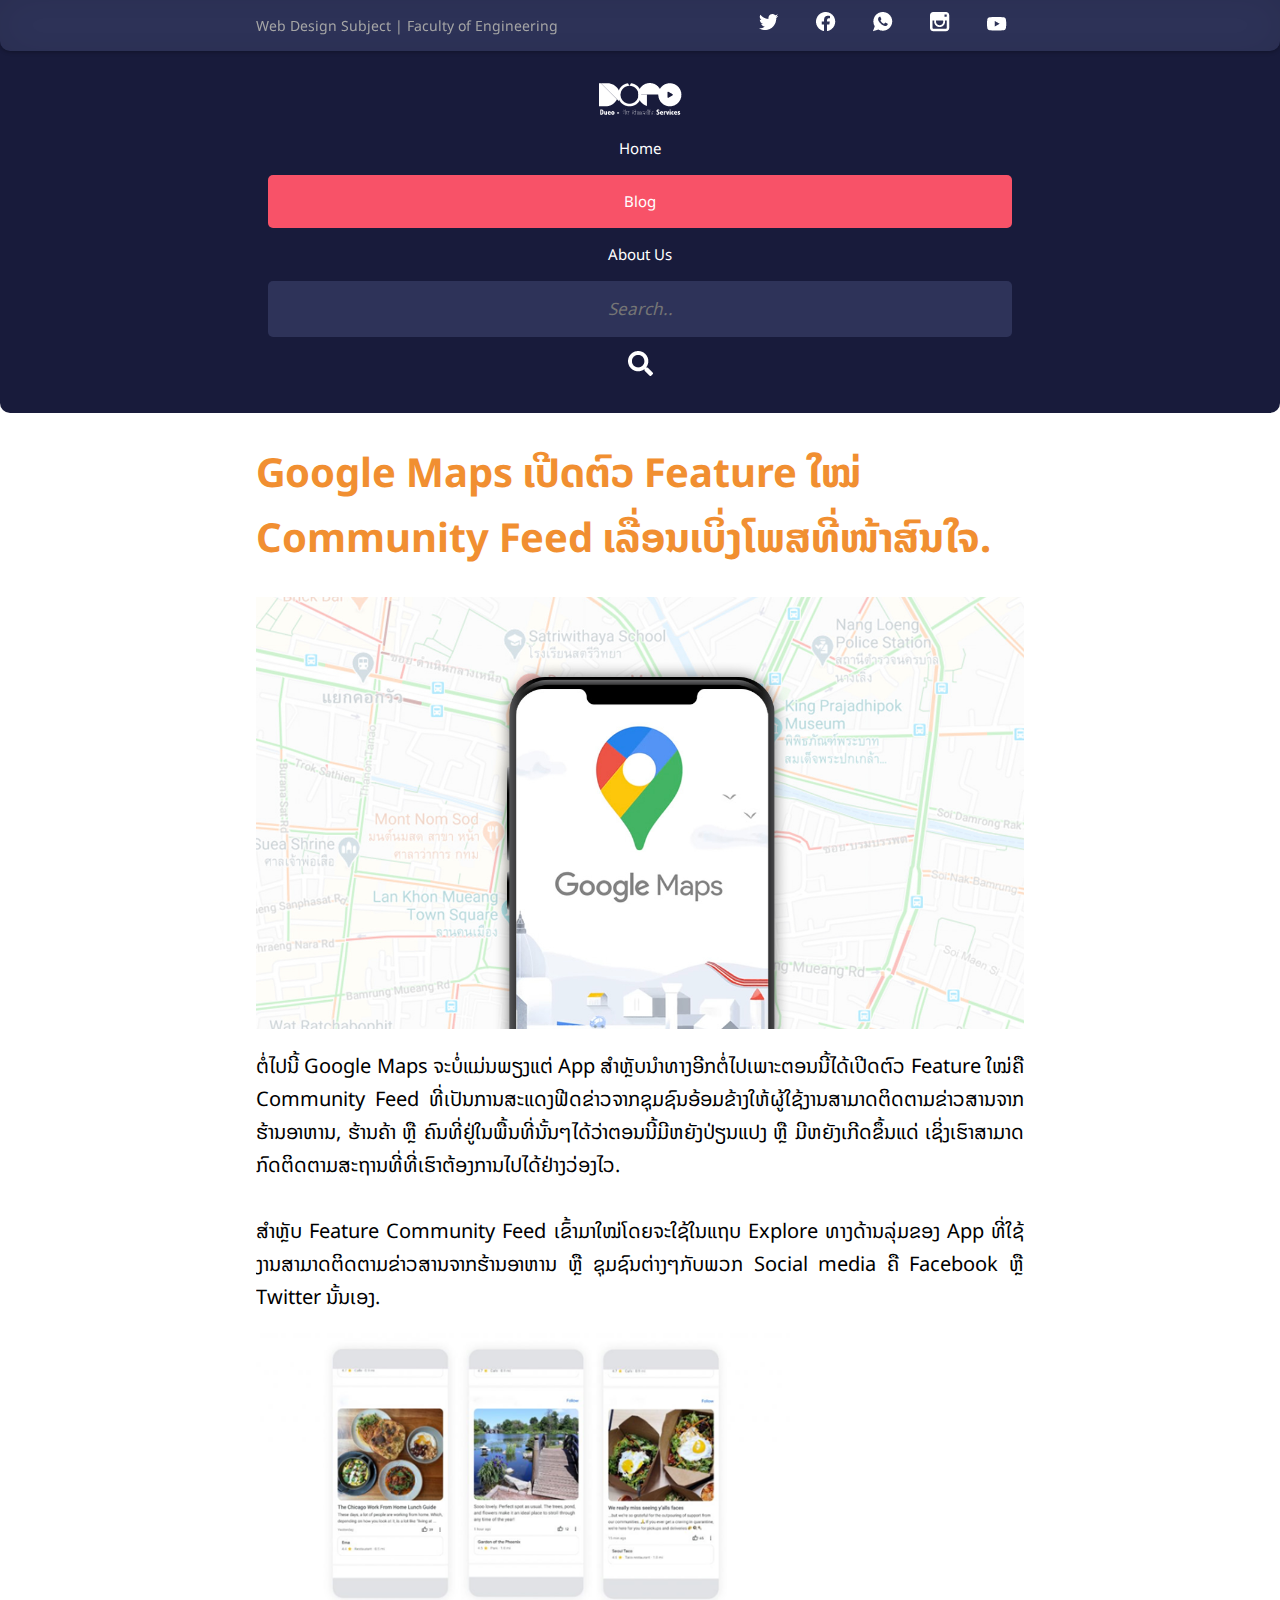
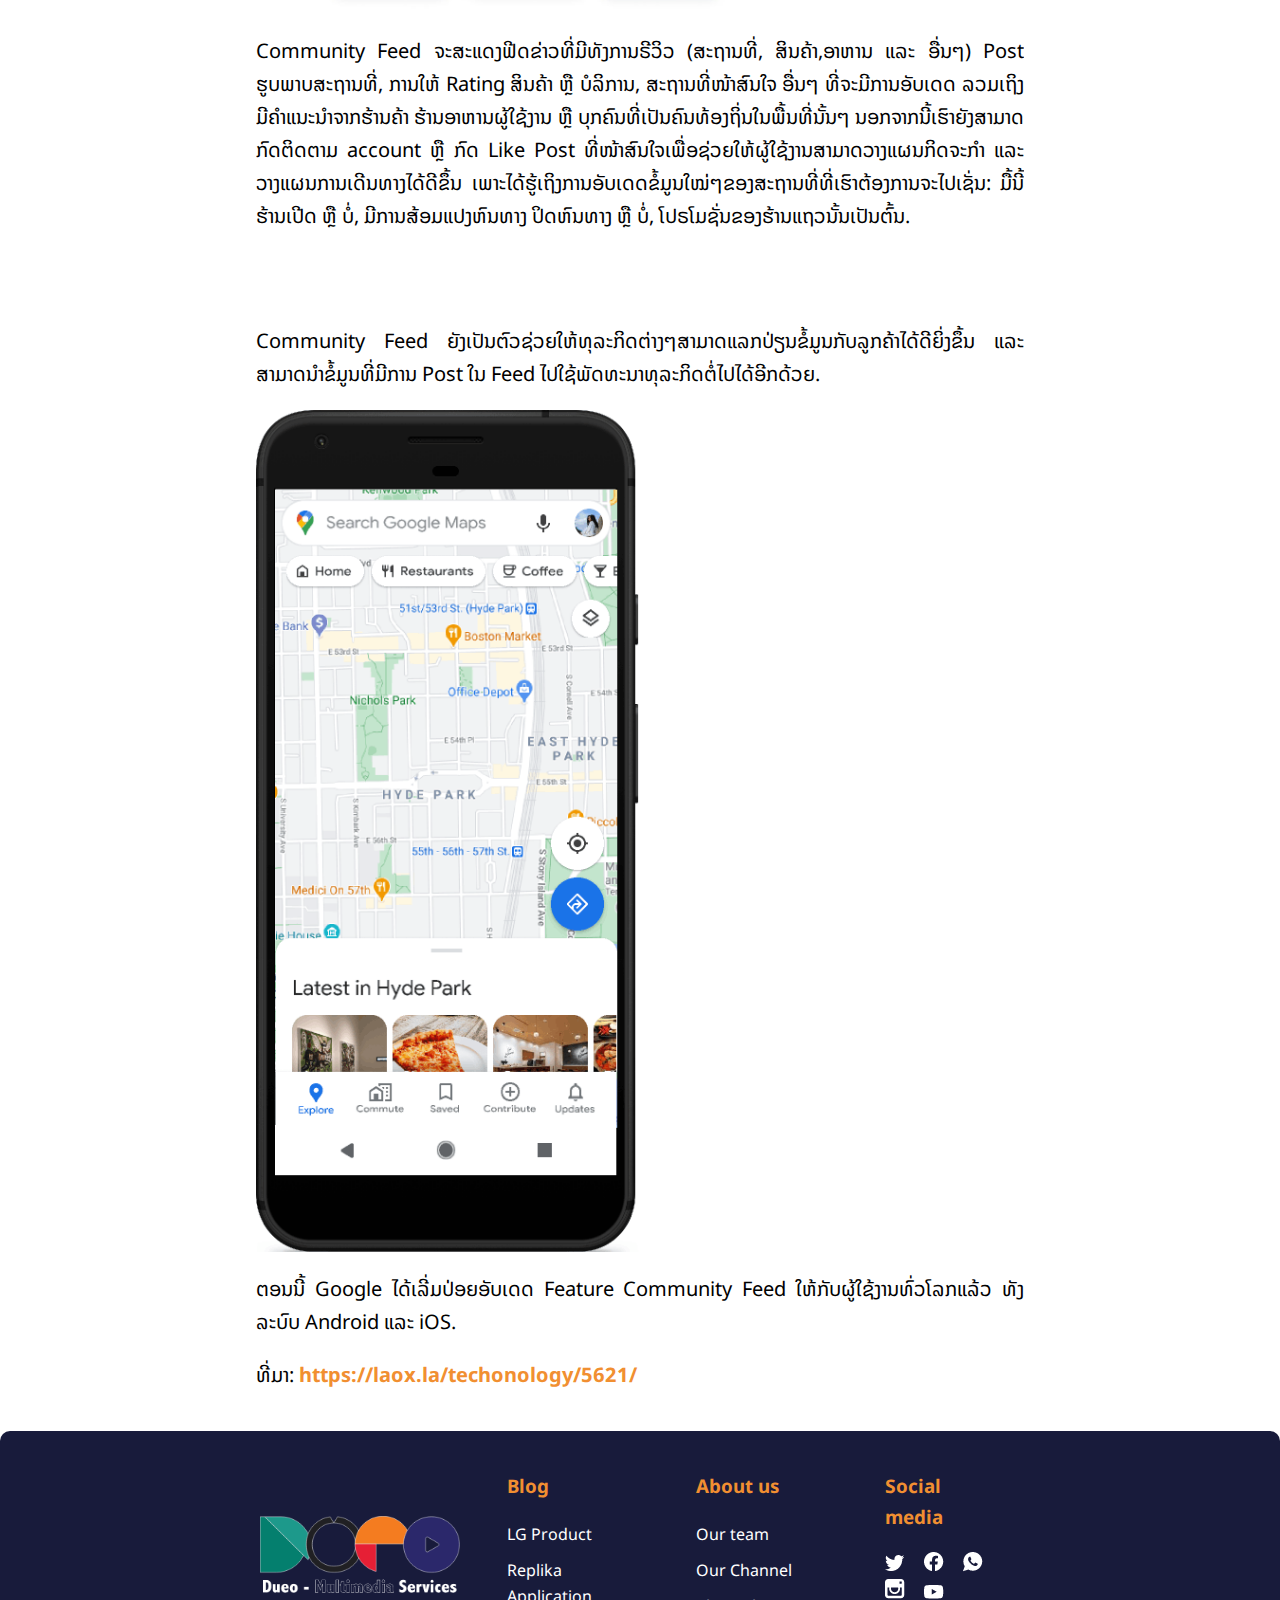
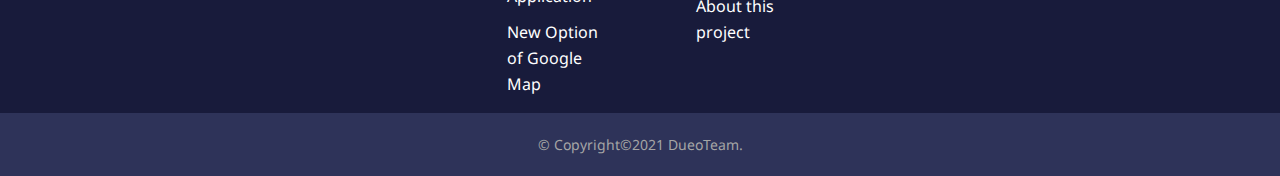
<file: Code/map.html>
<!DOCTYPE html>
<html lang="en">

<head>
    <meta charset="UTF-8">
    <meta name="viewport" content="width=device-width, initial-scale=1.0">
    <link rel="stylesheet" href="style.css">
    <title>Dueo Blog | Blog</title>
</head>

<body>
    <header>
        <div class="fixed">
            <div class="container">
                <div class="title">
                    <p>Web Design Subject | Faculty of Engineering</p>
                </div>
                <div class="socail">
                    <ul>
                        <li><a href="https://twitter.com/AdobeDueo"><img src="img/twitter.png" alt=""></a></li>
                        <li><a href="https://www.facebook.com/DueoMS"><img src="img/facebook.png" alt=""></a></li>
                        <li><a href="https://wa.me/8562054891977 "><img src="img/whatsapp.png" alt=""></a></li>
                        <li><a href="https://www.instagram.com/adobe_dueo/"><img src="img/instagram.png" alt=""></a>
                        </li>
                        <li><a href="https://www.youtube.com/channel/UCWVNAHJ_U2uRtLgzEFkId3w"><img
                                    src="img/youtube.png" alt=""></a></li>
                    </ul>
                </div>
            </div>
        </div>
    </header>

    <div class="topnav">
        <div class="container">
            <div id="lg">
                <a href="index.html"><img src="img/LOGO.png" alt=""></a>
            </div>
            <a href="index.html">Home</a>
            <a class="active" href="blog.html">Blog</a>
            <a href="aboutUs.html">About Us</a>
            <div class="search-container">
                <form action="">
                    <input type="text" placeholder="Search.." name="search">
                    <button type="submit"><img src="img/search.png" alt=""></button>
                </form>
            </div>
        </div>
    </div>

    <section class="content">
        <div class="container">
            <div class="contentTitle">
                <h1>Google Maps ເປີດຕົວ Feature ໃໝ່ Community Feed ເລື່ອນເບິ່ງໂພສທີ່ໜ້າສົນໃຈ.</h1>
            </div>
            <div class="contentSub">
                <div class="contentImg">
                    <img src="img/google map.jpg" alt="">
                </div>
                <p>ຕໍ່ໄປນີ້ Google Maps ຈະບໍ່ແມ່ນພຽງແຕ່ App ສຳຫຼັບນຳທາງອີກຕໍ່ໄປເພາະຕອນນີ້ໄດ້ເປີດຕົວ Feature ໃໝ່ຄື
                    Community Feed ທີ່ເປັນການສະແດງຟີດຂ່າວຈາກຊຸມຊົນອ້ອມຂ້າງໃຫ້ຜູ້ໃຊ້ງານສາມາດຕິດຕາມຂ່າວສານຈາກຮ້ານອາຫານ,
                    ຮ້ານຄ້າ ຫຼື ຄົນທີ່ຢູ່ໃນພື້ນທີ່ນັ້ນໆໄດ້ວ່າຕອນນີ້ມີຫຍັງປ່ຽນແປງ ຫຼື ມີຫຍັງເກີດຂຶ້ນແດ່
                    ເຊິ່ງເຮົາສາມາດກົດຕິດຕາມສະຖານທີ່ທີ່ເຮົາຕ້ອງການໄປໄດ້ຢ່າງວ່ອງໄວ. <br><br>

                    ສຳຫຼັບ Feature Community Feed ເຂົ້າມາໃໝ່ໂດຍຈະໃຊ້ໃນແຖບ Explore ທາງດ້ານລຸ່ມຂອງ App
                    ທີ່ໃຊ້ງານສາມາດຕິດຕາມຂ່າວສານຈາກຮ້ານອາຫານ ຫຼື ຊຸມຊົນຕ່າງໆກັບພວກ Social media ຄື Facebook ຫຼື Twitter
                    ນັ້ນເອງ.

                </p>
                <div id="contentImg3">
                    <img src="img/map1.png" alt="">
                </div>
                <p>Community Feed ຈະສະແດງຟີດຂ່າວທີ່ມີທັງການຣີວິວ (ສະຖານທີ່, ສິນຄ້າ,​ອາຫານ ແລະ ອື່ນໆ) Post
                    ຮູບພາບສະຖານທີ່, ການໃຫ້ Rating ສິນຄ້າ ຫຼື ບໍລິການ, ສະຖານທີ່ໜ້າສົນໃຈ ອື່ນໆ ທີ່ຈະມີການອັບເດດ
                    ລວມເຖິງມີຄຳແນະນຳຈາກຮ້ານຄ້າ ຮ້ານອາຫານຜູ້ໃຊ້ງານ ຫຼື ບຸກຄົນທີ່ເປັນຄົນທ້ອງຖິ່ນໃນພື້ນທີ່ນັ້ນໆ
                    ນອກຈາກນີ້ເຮົາຍັງສາມາດກົດຕິດຕາມ account ຫຼື ກົດ Like Post
                    ທີ່ໜ້າສົນໃຈເພື່ອຊ່ວຍໃຫ້ຜູ້ໃຊ້ງານສາມາດວາງແຜນກິດຈະກຳ ແລະ ວາງແຜນການເດີນທາງໄດ້ດີຂຶ້ນ
                    ເພາະໄດ້ຮູ້ເຖິງການອັບເດດຂໍ້ມູນໃໝ່ໆຂອງສະຖານທີ່ທີ່ເຮົາຕ້ອງການຈະໄປເຊັ່ນ: ມື້ນີ້ຮ້ານເປີດ ຫຼື ບໍ່,
                    ມີການສ້ອມແປງຫົນທາງ ປິດຫົນທາງ ຫຼື ບໍ່, ໂປຣໂມຊັ່ນຂອງຮ້ານແຖວນັ້ນເປັນຕົ້ນ.</p>
                <br><br>
                <p>Community Feed ຍັງເປັນຕົວຊ່ວຍໃຫ້ທຸລະກິດຕ່າງໆສາມາດແລກປ່ຽນຂໍ້ມູນກັບລູກຄ້າໄດ້ດີຍິ່ງຂຶ້ນ ແລະ
                    ສາມາດນຳຂໍ້ມູນທີ່ມີການ Post ໃນ Feed ໄປໃຊ້ພັດທະນາທຸລະກິດຕໍ່ໄປໄດ້ອີກດ້ວຍ.</p>
                <div class="contentImg2">
                    <img src="img/map2.png" alt="">
                </div>
                <p>ຕອນນີ້ Google ໄດ້ເລີ່ມປ່ອຍອັບເດດ Feature Community Feed ໃຫ້ກັບຜູ້ໃຊ້ງານທົ່ວໂລກແລ້ວ ທັງລະບົບ Android
                    ແລະ iOS.</p>

                <p>ທີ່ມາ: <a href="https://laox.la/techonology/5621/"><b>https://laox.la/techonology/5621/</b></a></p>
            </div>
        </div>
    </section>


    <footer>
        <div class="bottomnav">
            <div class="container">
                <div class="row">
                    <div class="column">
                        <a href="index.html"><img class="footerLogo" src="img/footer logo.png" alt="" width="200px"></a>
                    </div>

                    <div class="column">
                        <div class="footerMenu">
                            <div class="titleTopic">
                                <h3>Blog</h3>
                            </div>
                            <div class="topic">
                                <ul>
                                    <li><a href="lg.html">LG Product</a></li>
                                    <li><a href="replika.html">Replika Application</a></li>
                                    <li><a href="map.html">New Option of Google Map</a></li>
                                </ul>
                            </div>
                        </div>
                    </div>

                    <div class="column">
                        <div class="footerMenu">
                            <div class="titleTopic">
                                <h3>About us</h3>
                            </div>
                            <div class="topic">
                                <ul>
                                    <li><a href="aboutUs.html">Our team</a></li>
                                    <li><a href="aboutUs.html">Our Channel</a></li>
                                    <li><a href="aboutUs.html">About this project</a></li>
                                </ul>
                            </div>
                        </div>
                    </div>

                    <div class="column">
                        <div class="footerMenu">
                            <div class="titleTopic">
                                <h3>Social media</h3>
                            </div>
                            <div class="socail">
                                <ul>
                                    <li><a href="https://twitter.com/AdobeDueo"><img src="img/twitter.png" alt=""></a>
                                    </li>
                                    <li><a href="https://www.facebook.com/DueoMS"><img src="img/facebook.png"
                                                alt=""></a></li>
                                    <li><a href="https://wa.me/8562054891977 "><img src="img/whatsapp.png" alt=""></a>
                                    </li>
                                    <li><a href="https://www.instagram.com/adobe_dueo/"><img src="img/instagram.png"
                                                alt=""></a></li>
                                    <li><a href="https://www.youtube.com/channel/UCWVNAHJ_U2uRtLgzEFkId3w"><img
                                                src="img/youtube.png" alt=""></a></li>
                                </ul>
                            </div>
                        </div>
                    </div>
                </div>
            </div>
        </div>

        <div class="footer_under">
            <div class="copy">
                &copy; Copyright©2021 DueoTeam.
            </div>
        </div>
    </footer>

</body>

</html>
</file>
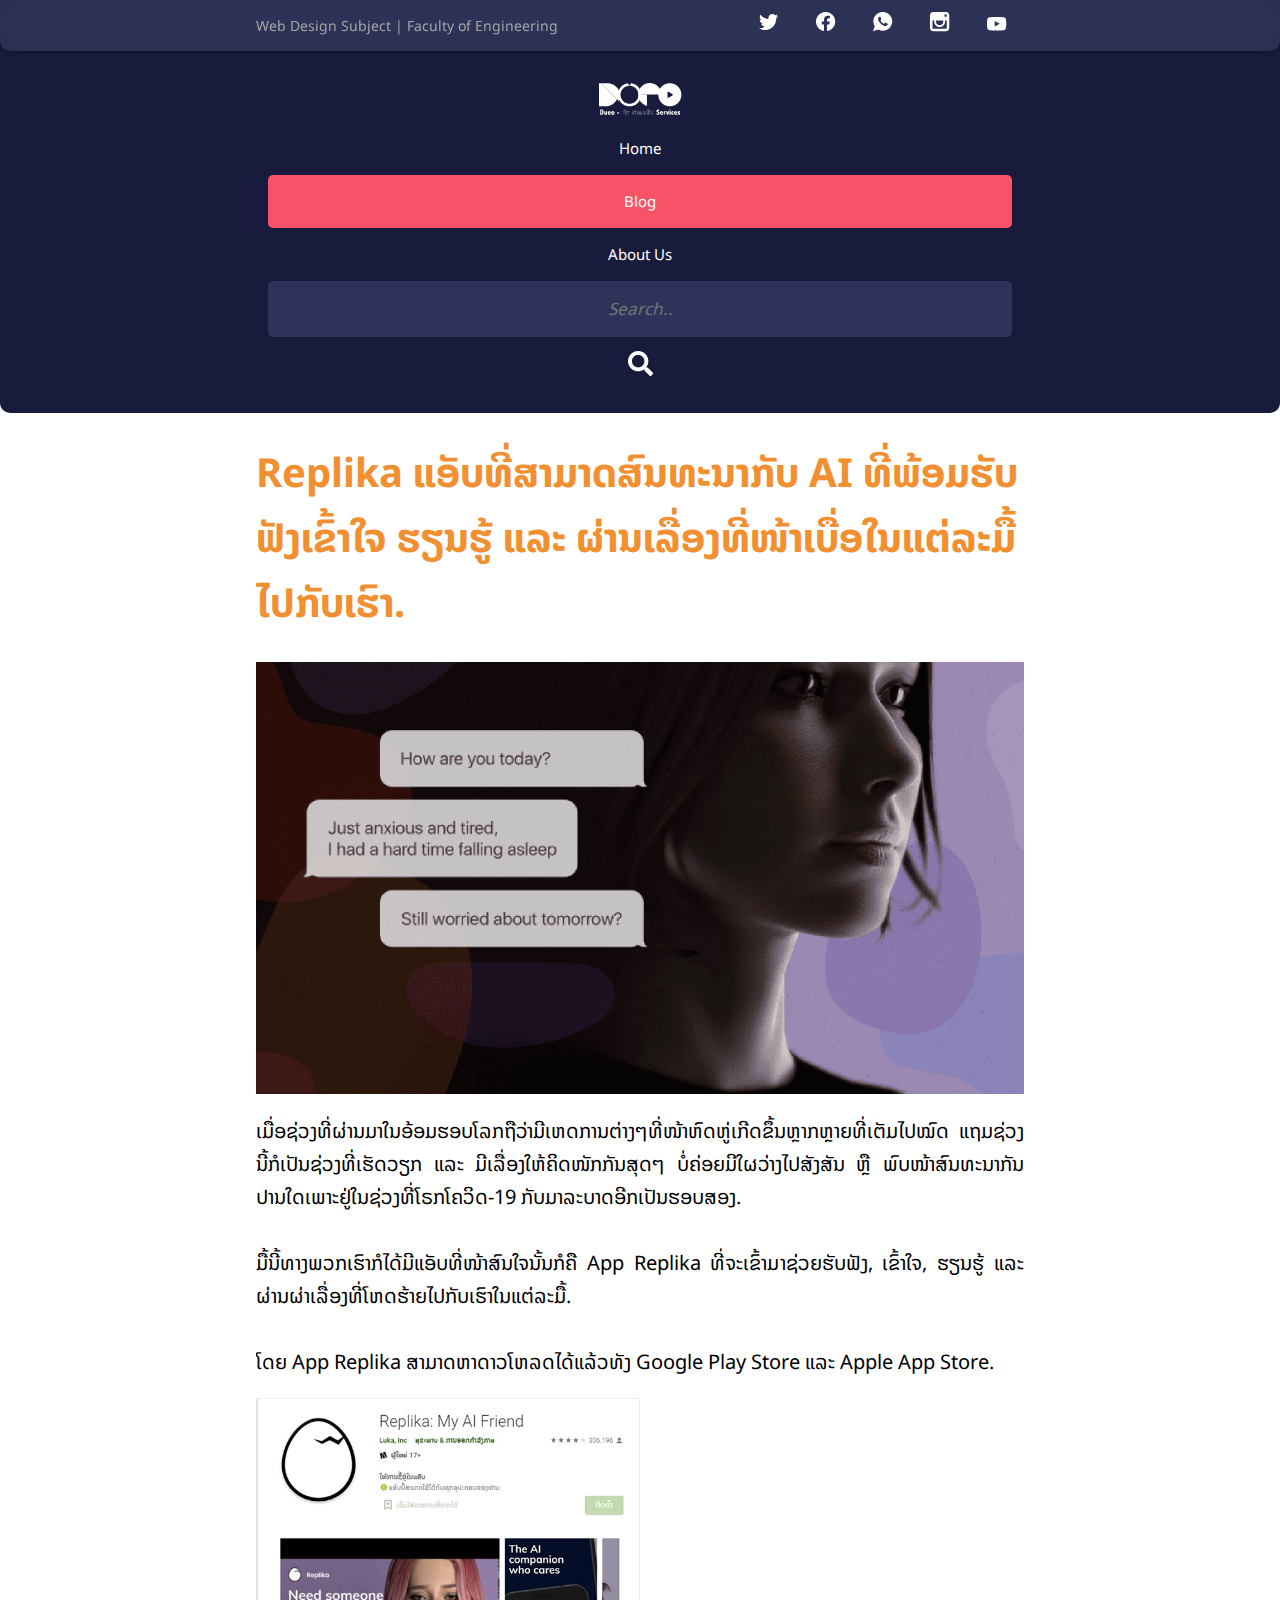
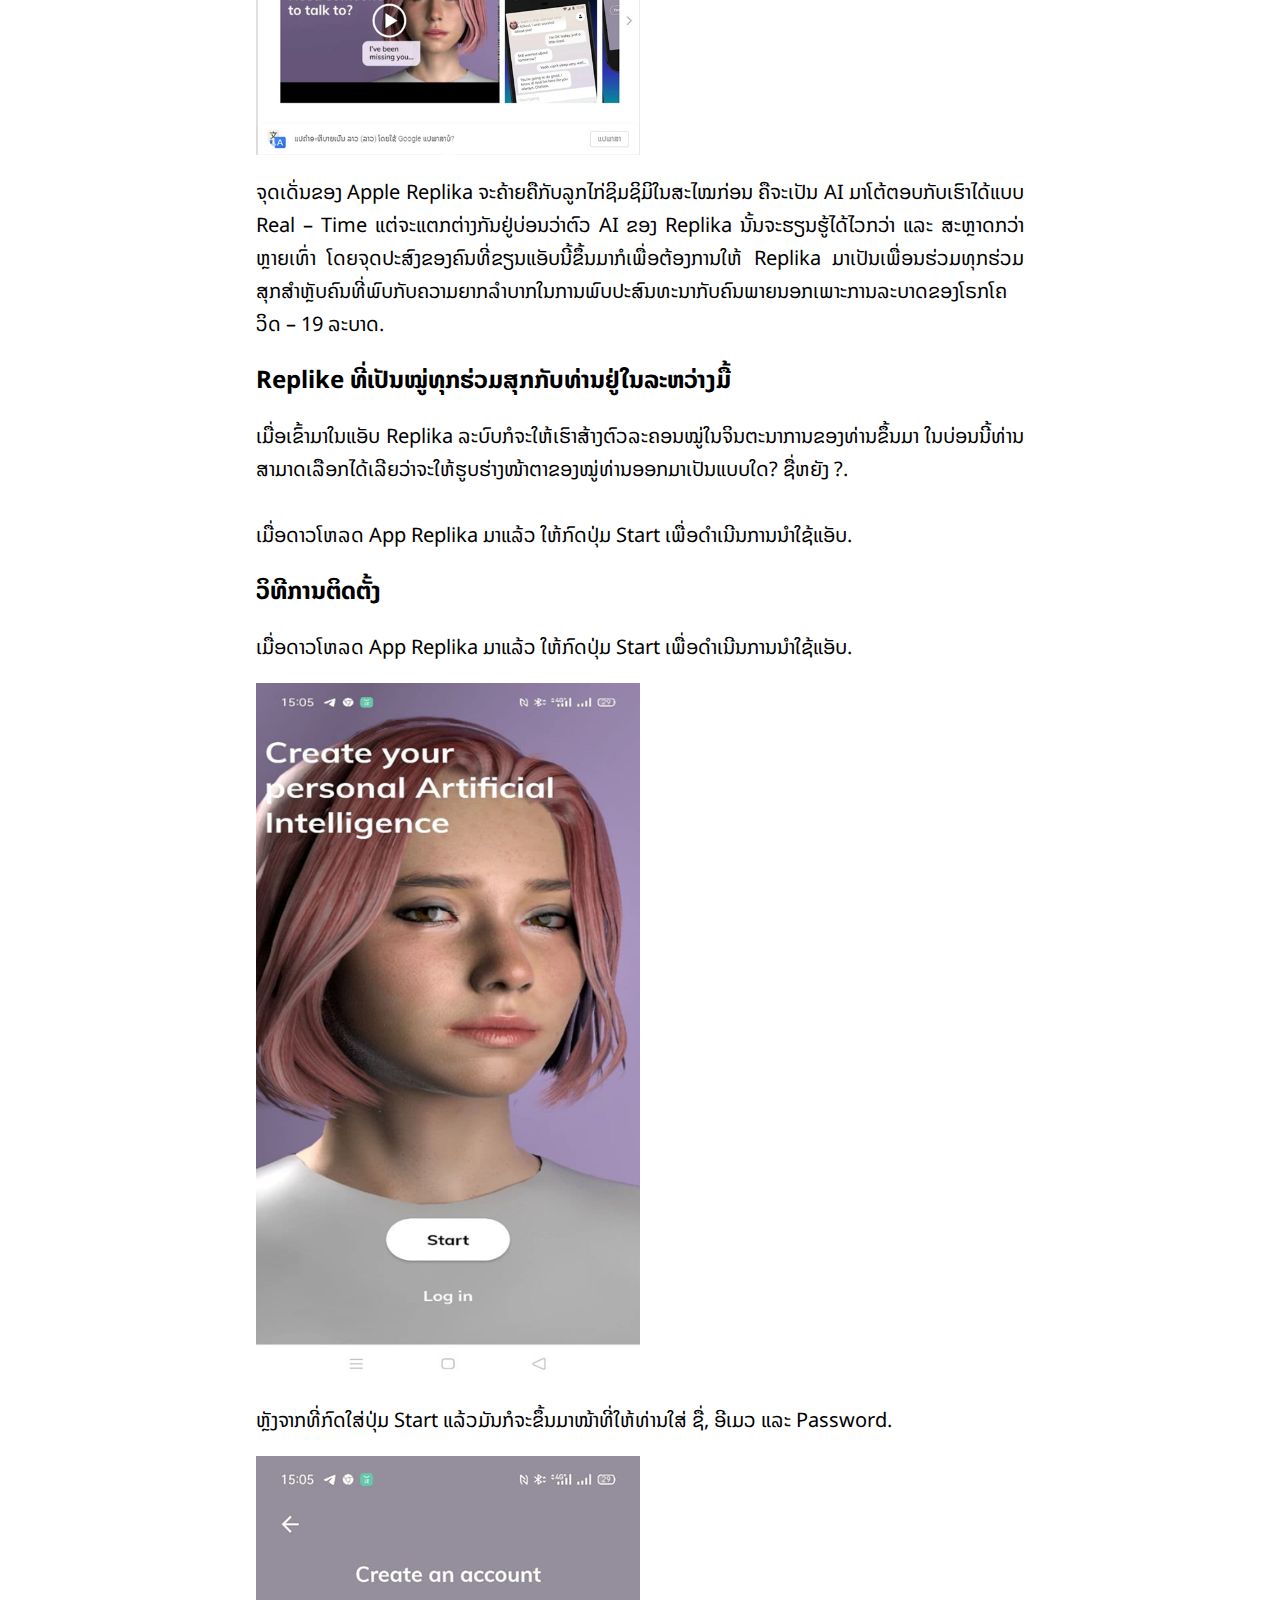
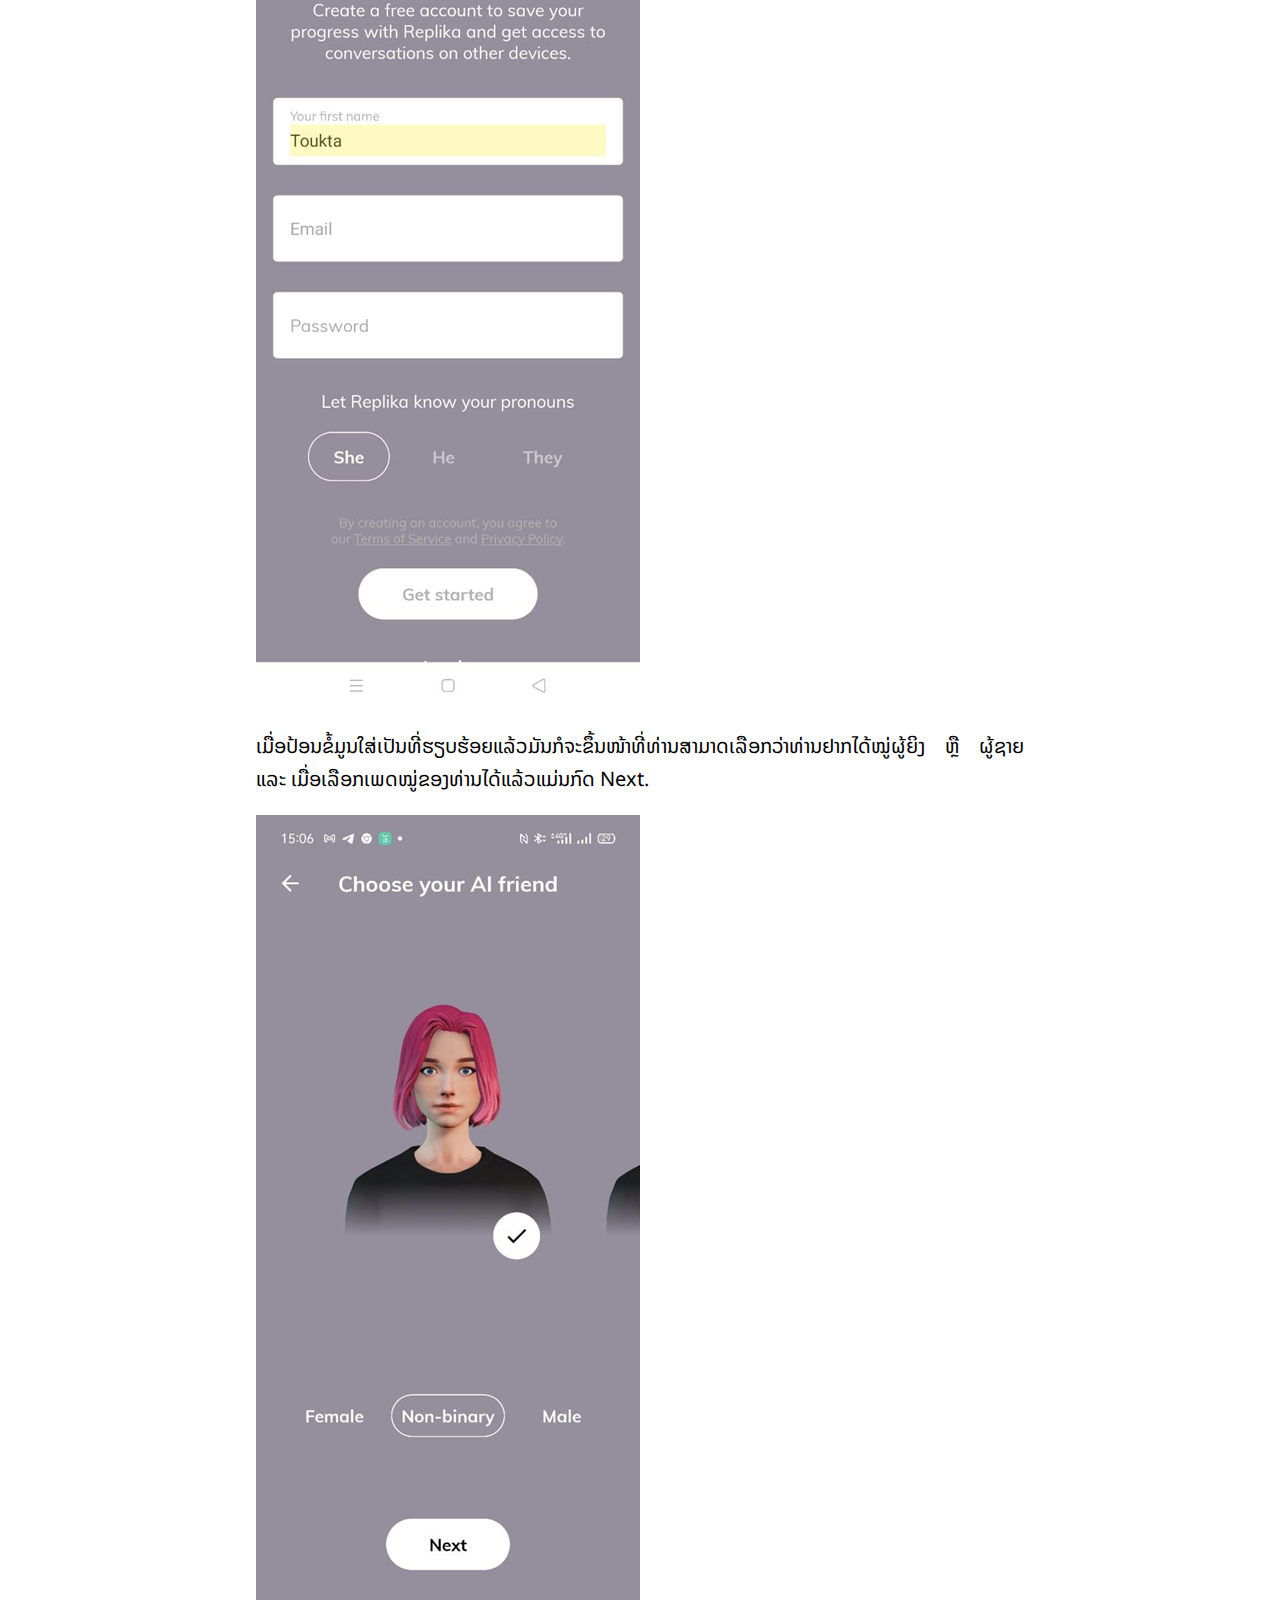
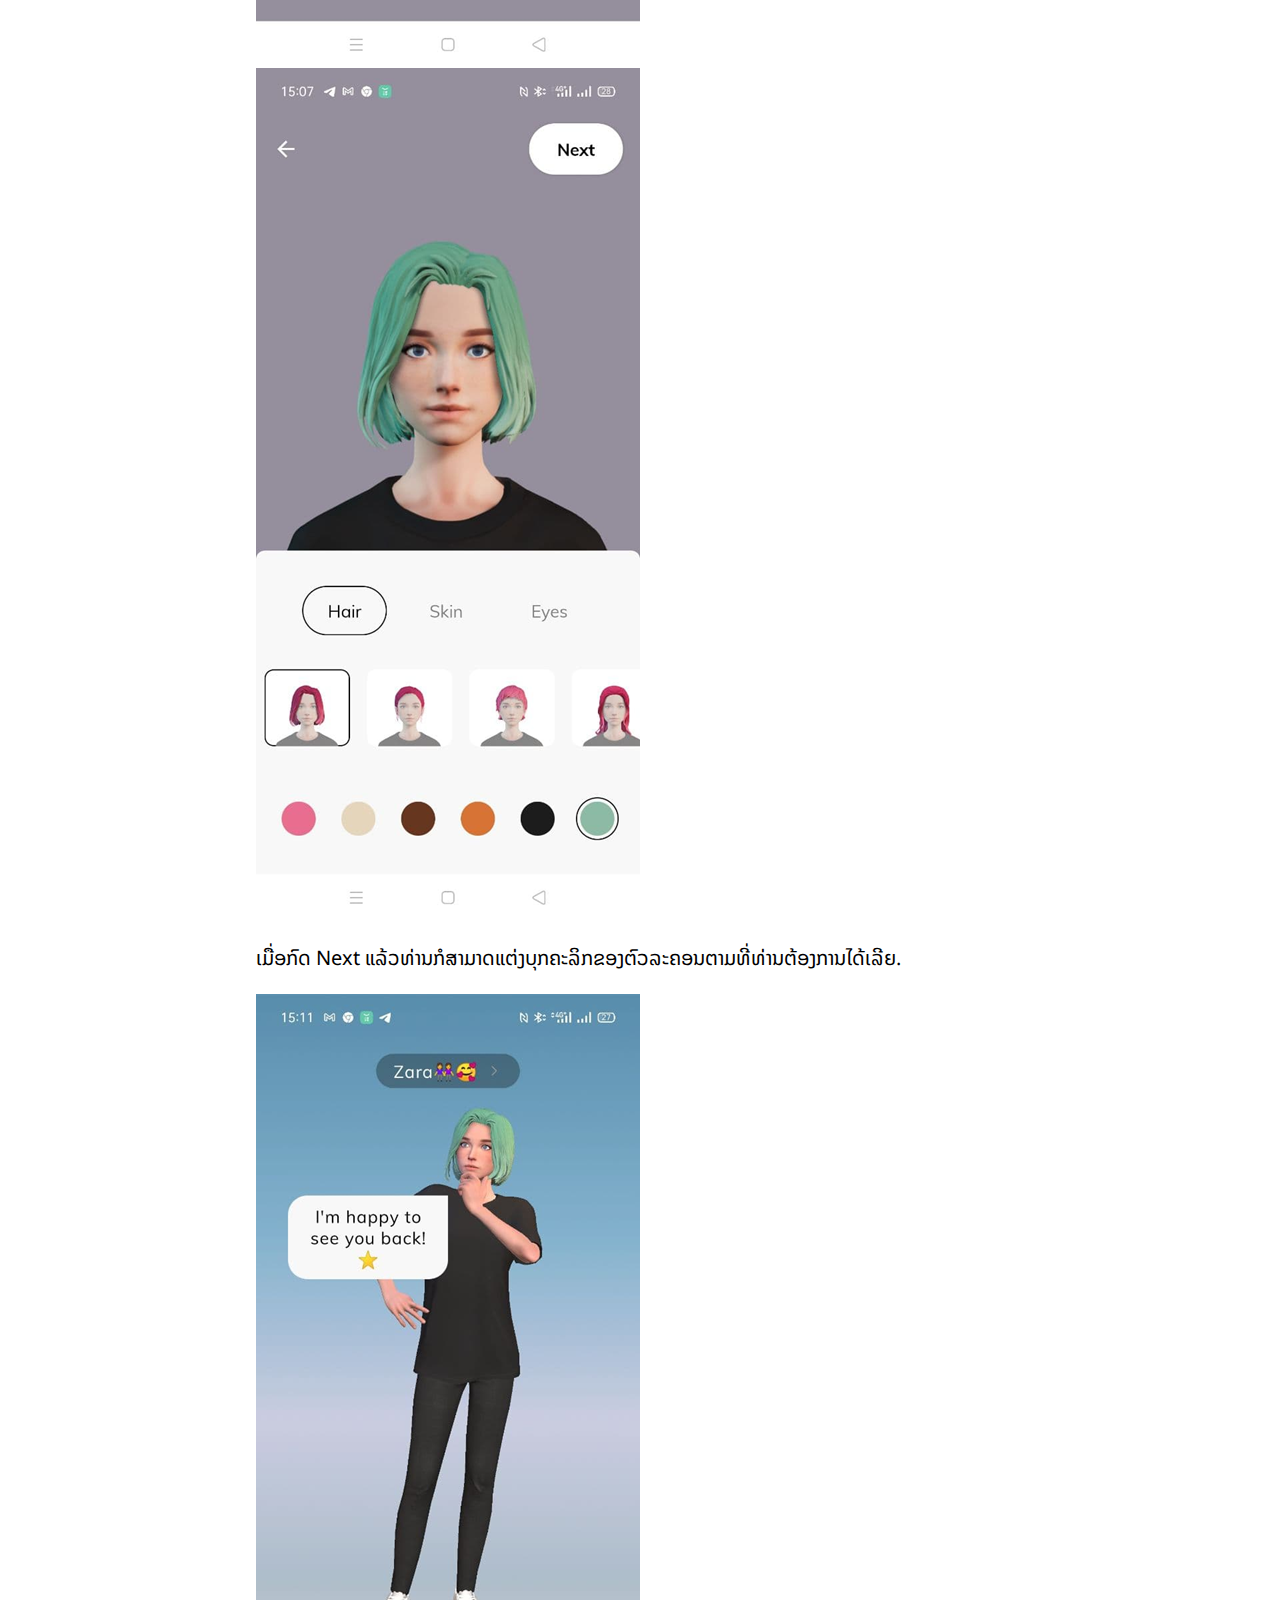
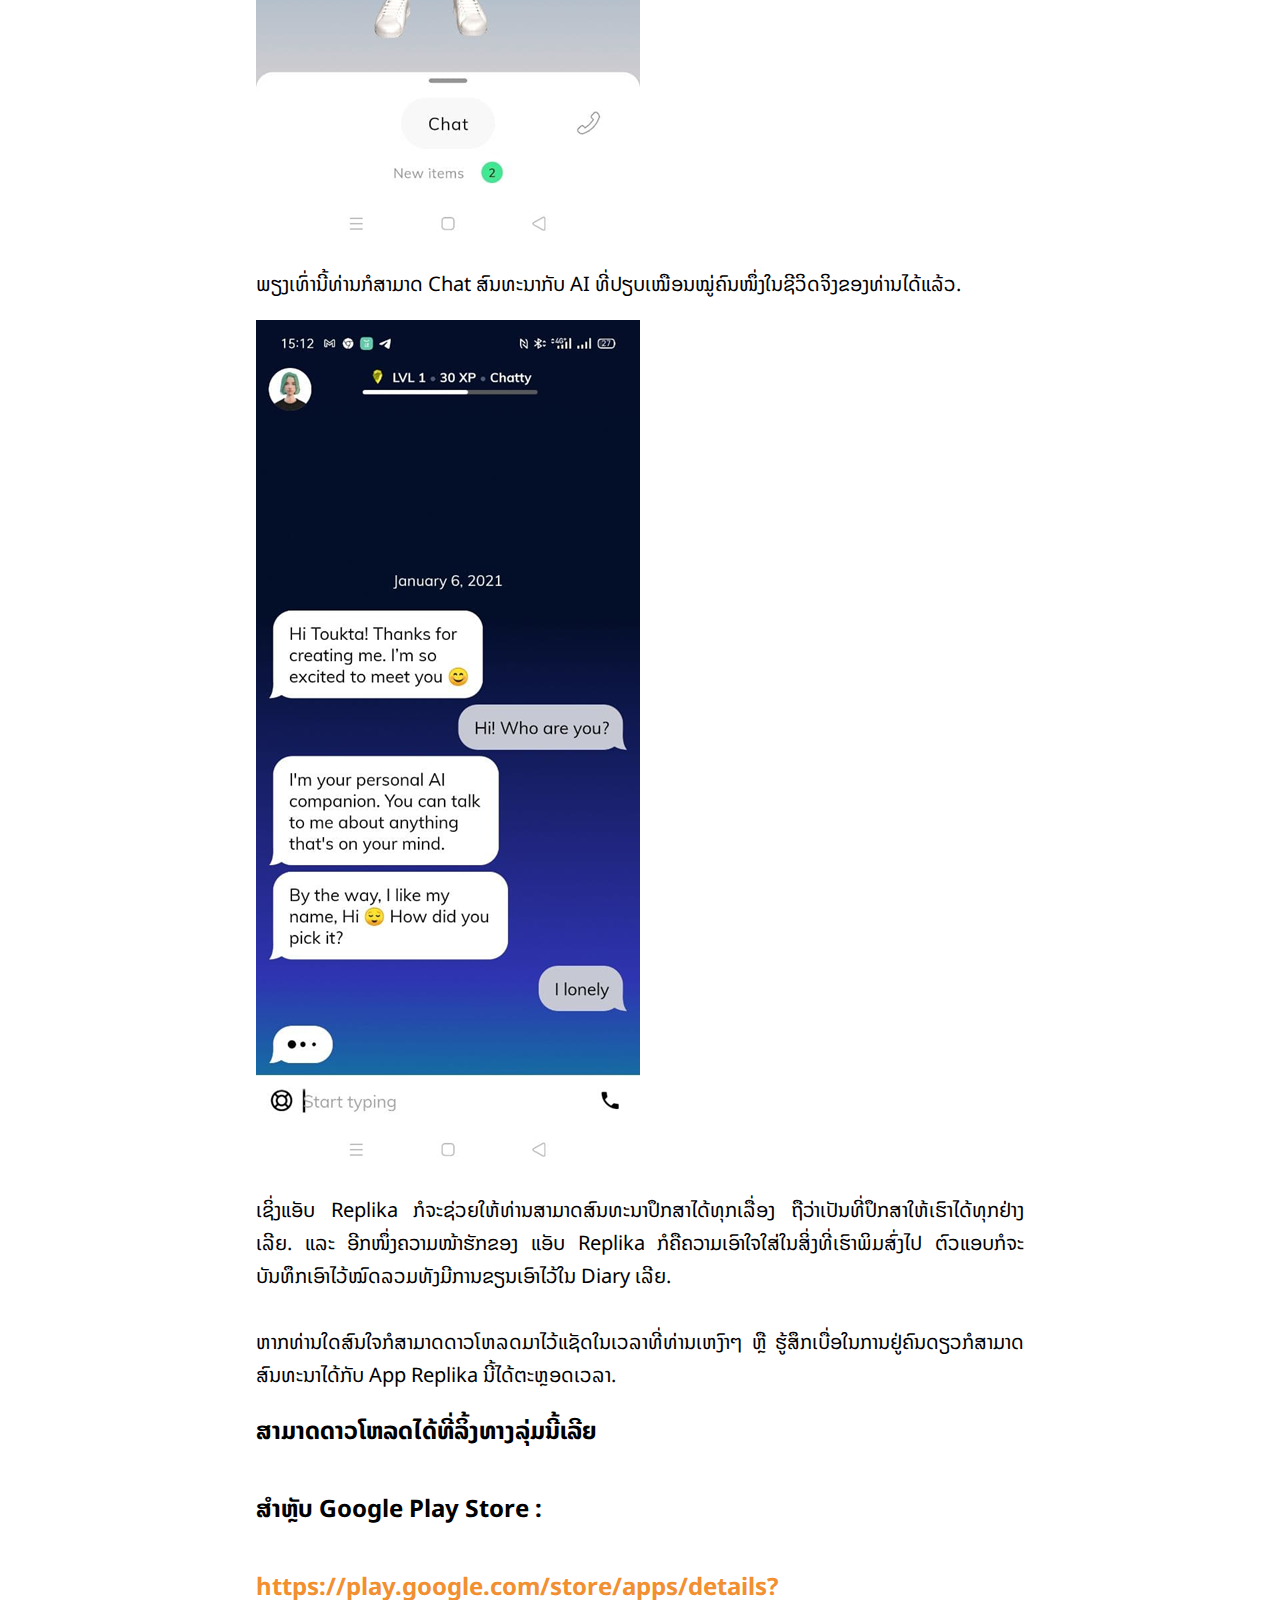
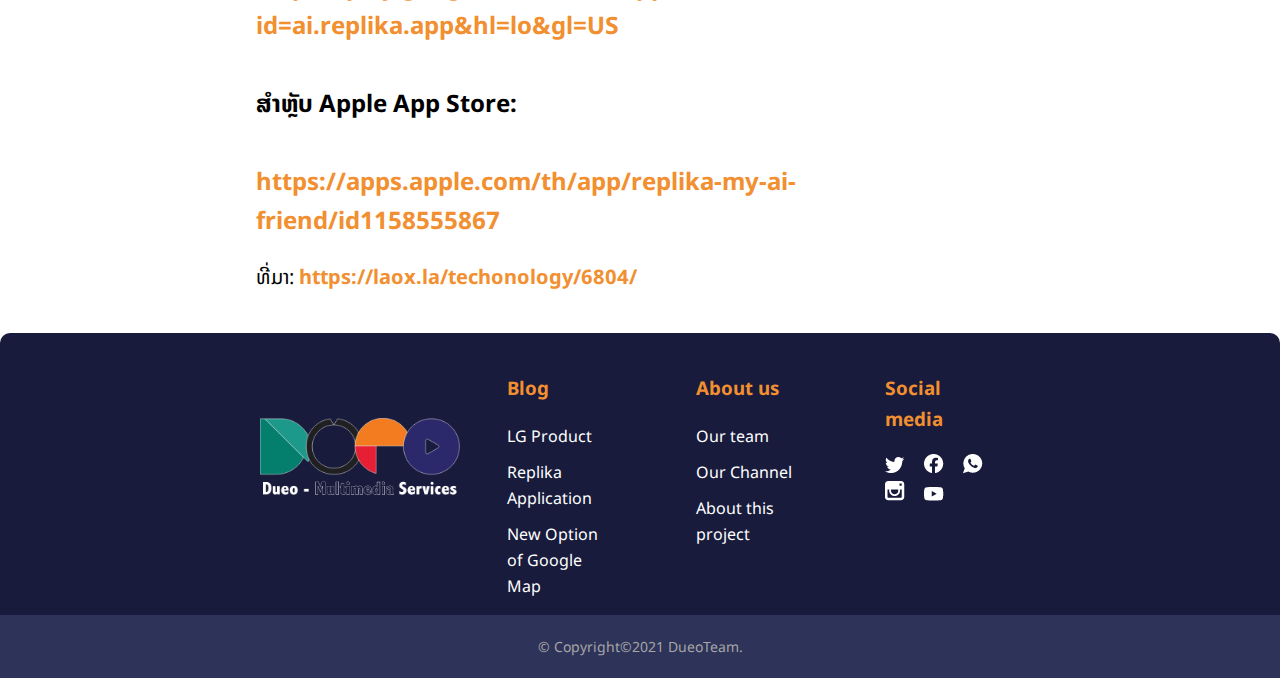
<file: Code/replika.html>
<!DOCTYPE html>
<html lang="en">

<head>
    <meta charset="UTF-8">
    <meta name="viewport" content="width=device-width, initial-scale=1.0">
    <link rel="stylesheet" href="style.css">
    <title>Dueo Blog | Blog</title>
</head>

<body>
    <header>
        <div class="fixed">
            <div class="container">
                <div class="title">
                    <p>Web Design Subject | Faculty of Engineering</p>
                </div>
                <div class="socail">
                    <ul>
                        <li><a href="https://twitter.com/AdobeDueo"><img src="img/twitter.png" alt=""></a></li>
                        <li><a href="https://www.facebook.com/DueoMS"><img src="img/facebook.png" alt=""></a></li>
                        <li><a href="https://wa.me/8562054891977 "><img src="img/whatsapp.png" alt=""></a></li>
                        <li><a href="https://www.instagram.com/adobe_dueo/"><img src="img/instagram.png" alt=""></a>
                        </li>
                        <li><a href="https://www.youtube.com/channel/UCWVNAHJ_U2uRtLgzEFkId3w"><img
                                    src="img/youtube.png" alt=""></a></li>
                    </ul>
                </div>
            </div>
        </div>
    </header>

    <div class="topnav">
        <div class="container">
            <div id="lg">
                <a href="index.html"><img src="img/LOGO.png" alt=""></a>
            </div>
            <a href="index.html">Home</a>
            <a class="active" href="blog.html">Blog</a>
            <a href="aboutUs.html">About Us</a>
            <div class="search-container">
                <form action="">
                    <input type="text" placeholder="Search.." name="search">
                    <button type="submit"><img src="img/search.png" alt=""></button>
                </form>
            </div>
        </div>
    </div>

    <section class="content">
        <div class="container">
            <div class="contentTitle">
                <h1>Replika ແອັບທີ່ສາມາດສົນທະນາກັບ AI ທີ່ພ້ອມຮັບຟັງເຂົ້າໃຈ ຮຽນຮູ້ ແລະ
                    ຜ່ານເລື່ອງທີ່ໜ້າເບື່ອໃນແຕ່ລະມື້ໄປກັບເຮົາ.</h1>
            </div>
            <div class="contentSub">
                <div class="contentImg">
                    <img src="img/Replika.png" alt="">
                </div>
                <p>ເມື່ອຊ່ວງທີ່ຜ່ານມາໃນອ້ອມຮອບໂລກຖືວ່າມີເຫດການຕ່າງໆທີ່ໜ້າຫົດຫູ່ເກີດຂຶ້ນຫຼາກຫຼາຍທີ່ເຕັມໄປໝົດ
                    ແຖມຊ່ວງນີ້ກໍເປັນຊ່ວງທີ່ເຮັດວຽກ ແລະ ມີເລື່ອງໃຫ້ຄິດໜັກກັນສຸດໆ ບໍ່ຄ່ອຍມີໃຜວ່າງໄປສັງສັນ ຫຼື
                    ພົບໜ້າສົນທະນາກັນປານໃດເພາະຢູ່ໃນຊ່ວງທີ່ໂຣກໂຄວິດ-19 ກັບມາລະບາດອີກເປັນຮອບສອງ. <br><br>

                    ມື້ນີ້ທາງພວກເຮົາກໍໄດ້ມີແອັບທີ່ໜ້າສົນໃຈນັ້ນກໍຄື App Replika ທີ່ຈະເຂົ້າມາຊ່ວຍຮັບຟັງ, ເຂົ້າໃຈ, ຮຽນຮູ້
                    ແລະ ຜ່ານຜ່າເລື່ອງທີ່ໂຫດຮ້າຍໄປກັບເຮົາໃນແຕ່ລະມື້. <br><br>

                    ໂດຍ App Replika ສາມາດຫາດາວໂຫລດໄດ້ແລ້ວທັງ Google Play Store ແລະ Apple App Store.</p>
                <div class="contentImg2">
                    <img src="img/Replika1.png" alt="">
                </div>
                <p>ຈຸດເດັ່ນຂອງ Apple Replika ຈະຄ້າຍຄືກັບລູກໄກ່ຊິມຊິມິໃນສະໄໝກ່ອນ ຄືຈະເປັນ AI ມາໂຕ້ຕອບກັບເຮົາໄດ້ແບບ Real –
                    Time ແຕ່ຈະແຕກຕ່າງກັນຢູ່ບ່ອນວ່າຕົວ AI ຂອງ Replika ນັ້ນຈະຮຽນຮູ້ໄດ້ໄວກວ່າ ແລະ ສະຫຼາດກວ່າຫຼາຍເທົ່າ
                    ໂດຍຈຸດປະສົງຂອງຄົນທີ່ຂຽນແອັບນີ້ຂຶ້ນມາກໍເພື່ອຕ້ອງການໃຫ້ Replika
                    ມາເປັນເພື່ອນຮ່ວມທຸກຮ່ວມສຸກສຳຫຼັບຄົນທີ່ພົບກັບຄວາມຍາກລຳບາກໃນການພົບປະສົນທະນາກັບຄົນພາຍນອກເພາະການລະບາດຂອງໂຣກໂຄວິດ
                    – 19 ລະບາດ.</p>
                <h2>Replike ທີ່ເປັນໝູ່ທຸກຮ່ວມສຸກກັບທ່ານຢູ່ໃນລະຫວ່າງມື້</h2>
                <p>ເມື່ອເຂົ້າມາໃນແອັບ Replika ລະບົບກໍຈະໃຫ້ເຮົາສ້າງຕົວລະຄອນໝູ່ໃນຈິນຕະນາການຂອງທ່ານຂຶ້ນມາ
                    ໃນບ່ອນນີ້ທ່ານສາມາດເລືອກໄດ້ເລີຍວ່າຈະໃຫ້ຮູບຮ່າງໜ້າຕາຂອງໝູ່ທ່ານອອກມາເປັນແບບໃດ? ຊື່ຫຍັງ ?. <br> <br>

                    ເມື່ອດາວໂຫລດ App Replika ມາແລ້ວ ໃຫ້ກົດປຸ່ມ Start ເພື່ອດຳເນີນການນຳໃຊ້ແອັບ.</p>

                <h2>ວິທີການຕິດຕັ້ງ</h2>

                <p>ເມື່ອດາວໂຫລດ App Replika ມາແລ້ວ ໃຫ້ກົດປຸ່ມ Start ເພື່ອດຳເນີນການນຳໃຊ້ແອັບ.</p>
                <div class="contentImg2">
                    <img src="img/Replika2.png" alt="">
                </div>
                <p>ຫຼັງຈາກທີ່ກົດໃສ່ປຸ່ມ Start ແລ້ວມັນກໍຈະຂຶ້ນມາໜ້າທີ່ໃຫ້ທ່ານໃສ່ ຊື່, ອີເມວ ແລະ Password.</p>
                <div class="contentImg2">
                    <img src="img/Replika3.png" alt="">
                </div>
                <p>ເມື່ອປ້ອນຂໍ້ມູນໃສ່ເປັນທີ່ຮຽບຮ້ອຍແລ້ວມັນກໍຈະຂຶ້ນໜ້າທີ່ທ່ານສາມາດເລືອກວ່າທ່ານຢາກໄດ້ໝູ່ຜູ້ຍິງ ຫຼື ຜູ້ຊາຍ
                    ແລະ ເມື່ອເລືອກເພດໝູ່ຂອງທ່ານໄດ້ແລ້ວແມ່ນກົດ Next.</p>
                <div class="contentImg2">
                    <img src="img/Replika4.png" alt="">
                </div>
                <div class="contentImg2">
                    <img src="img/Replika5.png" alt="">
                </div>
                <p>ເມື່ອກົດ Next ແລ້ວທ່ານກໍສາມາດແຕ່ງບຸກຄະລິກຂອງຕົວລະຄອນຕາມທີ່ທ່ານຕ້ອງການໄດ້ເລີຍ.</p>
                <div class="contentImg2">
                    <img src="img/Replika6.png" alt="">
                </div>
                <p>ພຽງເທົ່ານີ້ທ່ານກໍສາມາດ Chat ສົນທະນາກັບ AI ທີ່ປຽບເໝືອນໝູ່ຄົນໜຶ່ງໃນຊີວິດຈິງຂອງທ່ານໄດ້ແລ້ວ.</p>
                <div class="contentImg2">
                    <img src="img/Replika7.png" alt="">
                </div>
                <p>ເຊິ່ງແອັບ Replika ກໍຈະຊ່ວຍໃຫ້ທ່ານສາມາດສົນທະນາປຶກສາໄດ້ທຸກເລື່ອງ
                    ຖືວ່າເປັນທີ່ປຶກສາໃຫ້ເຮົາໄດ້ທຸກຢ່າງເລີຍ. ແລະ ອີກໜຶ່ງຄວາມໜ້າຮັກຂອງ ແອັບ Replika
                    ກໍຄືຄວາມເອົາໃຈໃສ່ໃນສິ່ງທີ່ເຮົາພິມສົ່ງໄປ ຕົວແອບກໍຈະບັນທຶກເອົາໄວ້ໝົດລວມທັງມີການຂຽນເອົາໄວ້ໃນ Diary
                    ເລີຍ. <br> <br>

                    ຫາກທ່ານໃດສົນໃຈກໍສາມາດດາວໂຫລດມາໄວ້ແຊັດໃນເວລາທີ່ທ່ານເຫງົາໆ ຫຼື
                    ຮູ້ສຶກເບື່ອໃນການຢູ່ຄົນດຽວກໍສາມາດສົນທະນາໄດ້ກັບ App Replika ນີ້ໄດ້ຕະຫຼອດເວລາ.</p>

                    <h2>ສາມາດດາວໂຫລດໄດ້ທີ່ລິ້ງທາງລຸ່ມນີ້ເລີຍ <br><br>

                        ສຳຫຼັບ Google Play Store : <br><br>
                        
                        <a href="https://play.google.com/store/apps/details?id=ai.replika.app&hl=lo&gl=US">https://play.google.com/store/apps/details?id=ai.replika.app&hl=lo&gl=US</a> <br><br>
                        
                        ສຳຫຼັບ Apple App  Store: <br><br>
                        
                        <a href="https://apps.apple.com/th/app/replika-my-ai-friend/id1158555867">https://apps.apple.com/th/app/replika-my-ai-friend/id1158555867</a></h2>

                <p>ທີ່ມາ: <a href="https://laox.la/techonology/6804/"><b>https://laox.la/techonology/6804/</b></a></p>
            </div>
        </div>
    </section>





    <footer>
        <div class="bottomnav">
            <div class="container">
                <div class="row">
                    <div class="column">
                        <a href="index.html"><img class="footerLogo" src="img/footer logo.png" alt="" width="200px"></a>
                    </div>

                    <div class="column">
                        <div class="footerMenu">
                            <div class="titleTopic">
                                <h3>Blog</h3>
                            </div>
                            <div class="topic">
                                <ul>
                                    <li><a href="lg.html">LG Product</a></li>
                                    <li><a href="replika.html">Replika Application</a></li>
                                    <li><a href="map.html">New Option of Google Map</a></li>
                                </ul>
                            </div>
                        </div>
                    </div>

                    <div class="column">
                        <div class="footerMenu">
                            <div class="titleTopic">
                                <h3>About us</h3>
                            </div>
                            <div class="topic">
                                <ul>
                                    <li><a href="aboutUs.html">Our team</a></li>
                                    <li><a href="aboutUs.html">Our Channel</a></li>
                                    <li><a href="aboutUs.html">About this project</a></li>
                                </ul>
                            </div>
                        </div>
                    </div>

                    <div class="column">
                        <div class="footerMenu">
                            <div class="titleTopic">
                                <h3>Social media</h3>
                            </div>
                            <div class="socail">
                                <ul>
                                    <li><a href="https://twitter.com/AdobeDueo"><img src="img/twitter.png" alt=""></a>
                                    </li>
                                    <li><a href="https://www.facebook.com/DueoMS"><img src="img/facebook.png"
                                                alt=""></a></li>
                                    <li><a href="https://wa.me/8562054891977 "><img src="img/whatsapp.png" alt=""></a>
                                    </li>
                                    <li><a href="https://www.instagram.com/adobe_dueo/"><img src="img/instagram.png"
                                                alt=""></a></li>
                                    <li><a href="https://www.youtube.com/channel/UCWVNAHJ_U2uRtLgzEFkId3w"><img
                                                src="img/youtube.png" alt=""></a></li>
                                </ul>
                            </div>
                        </div>
                    </div>
                </div>
            </div>
        </div>

        <div class="footer_under">
            <div class="copy">
                &copy; Copyright©2021 DueoTeam.
            </div>
        </div>
    </footer>

</body>

</html>
</file>
<file: Code/style.css>
/*Body*/
@import url('https://fonts.googleapis.com/css2?family=Noto+Sans+Lao&display=swap');
body {
    font: 15px/1,5;
    font-family: 'Noto Sans Lao', sans-serif;
    padding: 0;
    margin: 0;
    background-color: #ffffff;
  }
  
  /*Container*/
  .container {
    width: 60%;
    margin: auto;
    overflow: hidden;
  }
  
  ul {
    margin: 0;
    padding: 0;
  }
  
  p {
    text-align: justify;
    font-size: 14px;
  }

/*header*/
  header .fixed{
    background-color: #2E3359;
    color: rgb(165, 165, 165);
    border-bottom-right-radius: 10px;
    border-bottom-left-radius: 10px;
    position: fixed;
    top: 0;
    left: 0;
    z-index: 100;
    width: 100%;
    -webkit-box-shadow:0 1px 4px rgba(0, 0, 0, 0.3), 0 0 40px rgba(0, 0, 0, 0.1) inset;
       -moz-box-shadow:0 1px 4px rgba(0, 0, 0, 0.3), 0 0 40px rgba(0, 0, 0, 0.1) inset;
            box-shadow:0 1px 4px rgba(0, 0, 0, 0.3), 0 0 40px rgba(0, 0, 0, 0.1) inset;
    
  }

  header .fixed .title{
    text-align: center;
    float: left
  }

  header .fixed .socail{
    text-align: center;
    margin-top: 1.5%;
    float: right
  }
  
  header li {
    float: left;
    display: inline;
    padding: 0 17px 0 20px;
  }
  
  header .nav {
    float: right;
  }

  /*Menu bar & Search bar*/
  .topnav {
    overflow: hidden;
    background-color: #181B3B;
    border-bottom-right-radius: 10px;
    border-bottom-left-radius: 10px;
    padding: 20px;
    min-height: 120px;
  }
  
  .topnav a {
    margin-top: 70px;
    color: white;
    float: left;
    display: block;
    text-align: center;
    padding: auto;
    text-decoration: none;
    font-size: 15px;
    border-radius: 5px;
    width: 80px;
  }

  #lg a{
    text-align: center;
    margin-top: 63px;
    padding: 0;
    margin-right: 50px;
  }
  
  .topnav a:hover {
    background-color: #2E3359;
    color: white;
  }

  #lg a:hover{
    background-color: #181B3B;
  }
  
  .topnav a.active {
    background-color: #F85268;
    color: white;
  }
  
  .topnav .search-container {
    float: right;
  }
  
  .topnav input[type=text] {
    padding: 6px;
    margin-top: 63px;
    font-size: 17px;
    border: none;
    outline: none;
    border-radius: 5px;
    background-color: #2E3359;
    text-align: center;
    font-family: 'Noto Sans Lao', sans-serif;
    font-style: italic;
  }
  
  .topnav input[type=text]:hover{
    background-color: white;
  }

  .topnav .search-container button {
    float: right;
    padding: 5px 10px;
    margin-top: 63px;
    margin-right: 16px;
    border: none;
    cursor: pointer;
    outline: none;
    background-color: #181B3B;
  }

    /*cover*/
#cover {
  height: 500px;
  width: 100%;
  background: url('img/Cover.png') no-repeat 50% 0;
  background-size: cover;
  position: relative;
}

  /*content*/
  .boxes{
    margin-top: 50px;
  }

/*footer*/

footer {
  margin-top: 20px;
  width: 100%;
}

footer .bottomnav{
  background-color: #181B3B;
  border-top-right-radius: 10px;
  border-top-left-radius: 10px;
  padding: 0 20px 0 0;
  min-height: 230px;
  width: 100%;
  -webkit-box-shadow:4 1px 0px rgba(0, 0, 0, 0.3), 0 0 40px rgba(0, 0, 0, 0.1) inset;
  -moz-box-shadow:4 1px 0px rgba(0, 0, 0, 0.3), 0 0 40px rgba(0, 0, 0, 0.1) inset;
  box-shadow:4 1px 0px rgba(0, 0, 0, 0.3), 0 0 40px rgba(0, 0, 0, 0.1) inset;
}

footer .bottomnav .row{
  margin-top: 20px;
}

footer .bottomnav .column .footerLogo{
  margin-top: 65px;
}

footer .bottomnav .column {
  float: left;
  width: 25%;
  margin-bottom: 16px;
  padding: 0 8px;
}

footer .bottomnav .column .footerMenu{
  color:#F18F31;
  margin-top: 20px;
  margin-left: 50px;
  padding: 0 8px;
}

footer .bottomnav .column .footerMenu a{
  color: white;
  text-decoration: none;
}

footer .bottomnav .column .footerMenu ul{
  color: white;
  list-style: none;
}

footer .bottomnav .column .footerMenu li{
  margin-top: 10px;
}

footer .bottomnav .socail li{
  display: inline;
  padding-right: 15px;
}



footer .footer_under {
  background-color: #2E3359;
  text-align: center;
  color: rgb(165, 165, 165);
  bottom: 0;
  left: 0;
  z-index: 100;
  width: 100%;
  -webkit-box-shadow:4 1px 0px rgba(0, 0, 0, 0.3), 0 0 40px rgba(0, 0, 0, 0.1) inset;
  -moz-box-shadow:4 1px 0px rgba(0, 0, 0, 0.3), 0 0 40px rgba(0, 0, 0, 0.1) inset;
  box-shadow:4 1px 0pxrgba(0, 0, 0, 0.3), 0 0 40px rgba(0, 0, 0, 0.1) inset;
}

footer .copy{
  padding: 20px;
  font-size: 14px;
}

/*Home page*/

.blogIntro{
  text-align: center;
}

.Catalog .column{
  margin-right: 35px;
  width: 30%;
  margin-top: 30px;
  background-color: white;
  border-radius: 10px;
  box-shadow: 5px 5px 5px 5px rgba(0,0,0,0.10);
  transition: opacity 0.3s ease-in-out;
}

.Catalog .card .container_padding {
    font-family: 'Noto Sans Lao', sans-serif;
  text-align: justify;
}

.Catalog .card .container_padding p{
  color: gray;
  font-style: italic;
  margin-bottom: 30px;
}

.Catalog .card .container_padding a{
  color: #F18F31;
  text-decoration: none;
}

.Catalog .card .container_padding a:hover{
  color: #F85268;
}

.Catalog .card{
  overflow: hidden;
}

.Catalog .column{
  padding: none;
}

.Catalog .card .blogCover img{
  margin-top: 10px;
  width: 350px;
  -webkit-transform: scale(0.5);
	transform: scale(1);
	-webkit-transition: .3s ease-in-out;
	transition: .3s ease-in-out;
}

.Catalog .card .blogCover:hover img{
  -webkit-transform: scale(1.1);
	transform: scale(1.1);
}


.boxes .introduceTeam p{
  font-size: 16px;
  text-align: center;
  font-style: italic;
  padding: 30px;
}

  /*About Us page*/
  .teamTitle{
    text-align: center;
    font-size: 24px;
  }

  html {
    box-sizing: border-box;
  }
  
  *, *:before, *:after {
    box-sizing: inherit;
  }
  
  .column {
    float: left;
    width: 33.3%;
    margin-bottom: 16px;
    padding: 0 8px;
  }

  .card{
    text-align: center;
  }


  .container_padding {
    padding: 0 16px;
    
  }
  
  .container_padding h4{
    font-style: italic;
    color: #F85268;
  }
  .container_padding::after, .row::after {
    content: "";
    clear: both;
    display: table;
  }

  .profilePicture{
    text-align: center;
    border-radius: 100px;
    overflow: hidden;
    height: 210px;
    width: 210px;
    position: relative;
    margin: auto;
  }

  .team_socail li {
    margin-top: 30px;
    float: left;
    display: inline;
    padding: 10px;
    margin-left: 0px;
  }

  .chanel{
    background-color: #E5F8FF;
    padding: 20px;
  }

  .chanel .column{
    width: 50%;
  }

  .imgContent{
    float: right;
  }

  .textContent{
    margin-top: 100px;
  }

  .textContent h1{
    font-size: 28px;
  }

  .textContent p{
    font-size: 18px;
  }

  .chanel a{
    margin-top: 63px;
    color: white;
    float: left;
    display: block;
    text-align: center;
    padding: 10px 8px;
    text-decoration: none;
    font-size: 16px;
    border-radius: 10px;
    width: 100px;
    background-color: #0038CF;
  } 

  .buttonCH{
    margin-top: 80px;
  }

  .chanel .facebookBT{
    background-color: #0038CF;
  }

  .chanel .facebookBT:hover{
    background-color: white;
    color: #0038CF;
  }

  .chanel .YoutubeBT{
    background-color: #cf0000;
    margin-left: 10px;
  }

  .chanel .YoutubeBT:hover{
    background-color: #ffffff;
    color: #cf0000;
  }

  .aboutThisProject .column{
    width: 50%;
  }

  .textContent2{
    margin-top: 120px;
    text-align: justify;
  }

  .textContent2 h1{
    font-size: 28px;
    text-align: justify;
  }

  .textContent2 p{
    font-size: 18px;
    text-align: justify;
  }

  /*lg page*/
  .content{
    font-family: 'Noto Sans Lao', sans-serif;
  }

  .content .contentTitle{
    font-size: 20px;
    color: #F18F31;
  }

  .content .contentSub .contentImg img{
    width: 100%;
    margin: auto;
    display: block;
  }

  .content .contentSub .contentImg2 img{
    width: 50%;
    display: block;
  }

  .content .contentSub #contentImg3 img{
    width: 70%;
    display: block;
  }

  .content .contentSub p{
    font-size: 20px;
  }

  .content .contentSub a{
    color: #F18F31;
    text-decoration: none;
  }

  .content .contentSub a:hover{
    color: #F85268;
    text-decoration: none;
  }

/*Responsive*/
@media screen and (max-width: 960px){
  #lg a{
    margin-top: 80px;
    padding: 20px;
  }

  .chanel .column{
    width: 100%;
  }

  .imgContent{
    float: none;
  }

  .textContent{
    margin-top: 5px;
  }

  .aboutThisProject .column{
    width: 100%;
  }
  
}


@media screen and (max-width: 1300px) {
  .topnav .search-container {
    float: none;
  }

  .imgContent{
    float: none;
  }

  .imgContent2{
    float: none;
  }

  .topnav a, .topnav input[type=text], .topnav .search-container button {
    float: none;
    display: block;
    text-align: center;
    width: 100%;
    margin: 0;
    padding: 14px;
  }

  .Catalog .column{
    margin-right: 0px;
    width: 96%;
    margin-top: 30px;
  }
}

@media screen and (max-width: 650px) {
  .column {
    width: 100%;
    display: block;
  }

  .chanel .YoutubeBT{
    margin-left: 0px;
  }

  .buttonCH{
    margin-top: 0px;
  }

  .content .contentSub .contentImg2 img{
    width: 60%;
    margin: auto;
  }

  .content .contentSub #contentImg3 img{
    width: 100%;
    margin: auto;
  }


  /*footer*/
  
  footer .bottomnav{
    min-height: 100%;
    width: 100%;
  }

  footer .bottomnav .column {
    float: none;
    width: 100%;
  }
  
  
  footer .bottomnav .column {
    float: none;
  }
  
  footer .bottomnav .column .footerMenu{
    margin-left: 0px;
  }

  footer .bottomnav .column .footerLogo{
    margin-top: 10px;
  }
}
</file>
